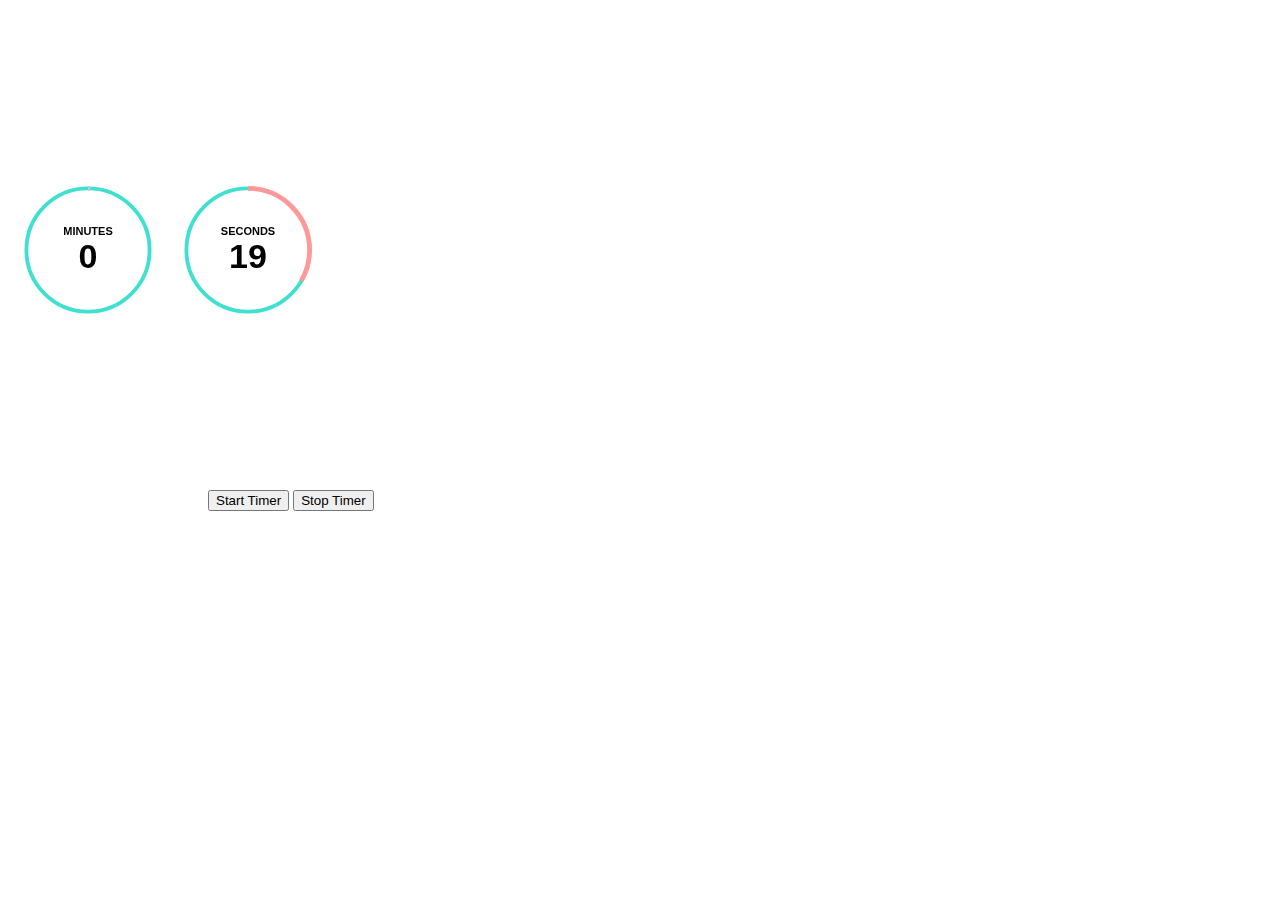
<file: assets/2/index.html>
<!DOCTYPE HTML>
<html>
    <head>
        <script type="text/javascript" src="./ad/ad.js"></script>
        
        <script type="text/javascript" src="inc/TimeCircles.js"></script>
        <link rel="stylesheet" href="inc/TimeCircles.css" />
    </head>
    <body>
        <div class="container">
           
            <h2></h2>
			<div id="po" style="height: 150px"></div>
            <div id="CountDownTimer" data-timer="11" style="width: 320px; height: 320px;"></div>

			<div id="butpo" style="padding-left:200px  ">
			<button class="btn btn-success startTimer">Start Timer</button>
            <button class="btn btn-danger stopTimer">Stop Timer</button>
            </div>
			
        <script>
		
            $("#CountDownTimer").attr("data-timer", "20");
            $("#CountDownTimer").TimeCircles({ 
			
			start: false,
			count_past_zero: false,
			circle_bg_color: "#40E0D0",
			use_background: true,
			bg_width: 0.8,
			fg_width: 0.03,
			time: { 
				Days: { show: false }, 
				Hours: { show: false }, 
				Minutes: { show: true, color: "#C0C8CF"} 
				  }
			});
            //var s = $("#CountDownTimer").TimeCircles().getTime(); 
			//alert("ok");
			
			$("#CountDownTimer").TimeCircles().addListener(function(unit, value, total) {
				s = $("#CountDownTimer").TimeCircles().getTime();
				//document.write(s);
				if(total == 0) {
				//
				//demo.name();
				location.href = "../fullcalendar/demos/default.html"
				
			}
				//if(s==0){alert(s);}
				
			});
            
            // Start and stop are methods applied on the public TimeCircles instance
            $(".startTimer").click(function() {
                $("#CountDownTimer").TimeCircles().start();
            });
            $(".stopTimer").click(function() {
                $("#CountDownTimer").TimeCircles().stop();
            });

            // Fade in and fade out are examples of how chaining can be done with TimeCircles
            $(".fadeIn").click(function() {
                $("#PageOpenTimer").fadeIn();
            });
            $(".fadeOut").click(function() {
                $("#PageOpenTimer").fadeOut();
            });

        </script>       
    </body>
</html>
</file>
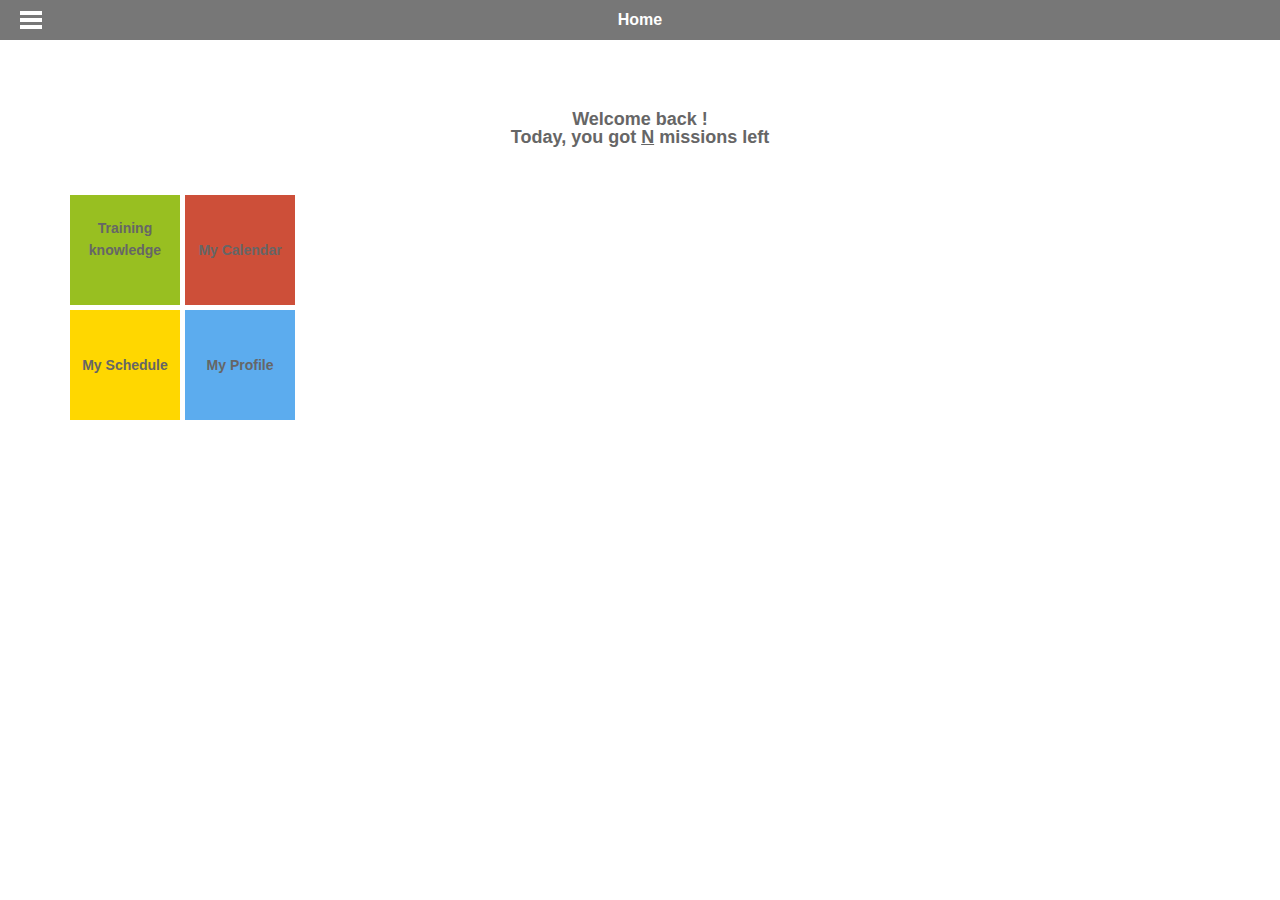
<file: assets/menu/demo/index.html>
<!DOCTYPE html>
<html>
	<head>
		<meta charset="utf-8" />
		<meta name="author" content="www.frebsite.nl" />
		<meta name="viewport" content="width=device-width initial-scale=1.0 maximum-scale=1.0 user-scalable=yes" />

		<title>jQuery.mmenu demo</title>

		<link type="text/css" rel="stylesheet" href="css/demo.css" />
		<link type="text/css" rel="stylesheet" href="../src/css/jquery.mmenu.all.css" />

		<script type="text/javascript" src="./jquery/jquery-1.7.2.min.js"></script>
		<script type="text/javascript" src="../src/js/jquery.mmenu.min.all.js"></script>
		<script type="text/javascript">
			$(function() {

				$('nav#menu').mmenu();
				
			});
		</script>

		
	</head>
	<body>
		<div id="page">
			<div class="header">
				<a href="#menu" style="outline: none;"></a>
				Home
			</div>
			<div class="content">	
				<div id="welcome"><h2> Welcome back ! </br> Today, you got <a onClick="">N</a> missions left </h2></div>	

				<div id="t_k" class="b4" style="outline: none; background:#98bf21; height:110px; width:110px; position:absolute; left: 70px; top: 195px;"></br><strong>Training knowledge</strong></div>
				
				<a href="../../fullcalendar/demos/default.html"><div id="m_c" class="b4" style="outline: none; background:#CD4F39; 
				height:110px; width:110px; position:absolute; left: 185px; top: 195px;"></br></br><strong>My Calendar</strong></div></a>
				
				<a href="../../2/index.html"><div id="m_s" class="b4" style="outline: none; background:#FFD700; height:110px; width:110px; position:absolute; left: 70px; top: 310px;"></br></br><strong>My Schedule</strong></div></a>
				
				<a onClick="window.demo.click4()"><div id="m_p" class="b4" style="outline: none; background:#5CACEE; height:110px; width:110px; position:absolute; left: 185px; top: 310px;"></br></br><strong>My Profile</strong></div></a>	

			</div>

			
				<nav id="menu">
				
				<ul class="Menu" style="padding-top:0">
					<li><a href="#about" style="outline: none;"><h2>My first </br>workout </br>book</h2></a>
					<li><a href="#about">Home</a>
					<li><a href="#about">Category</a>
					<!--<li><img src="123.jpg"/></li>-->
					<li><a href="#about">My Schedule</a>
					<li><a href="#about">Daily</a>
					<li><a href="../../fullcalendar/demos/default.html">My calendar</a>								
					<li><a onClick="window.demo.create_account()">My profile</a>
					<li><a href="#contact">Share</a>
					<li><a href="#contact">About us</a>					
					</li>
				</ul>
			</nav>
		</div>
	</body>
</html>
</file>
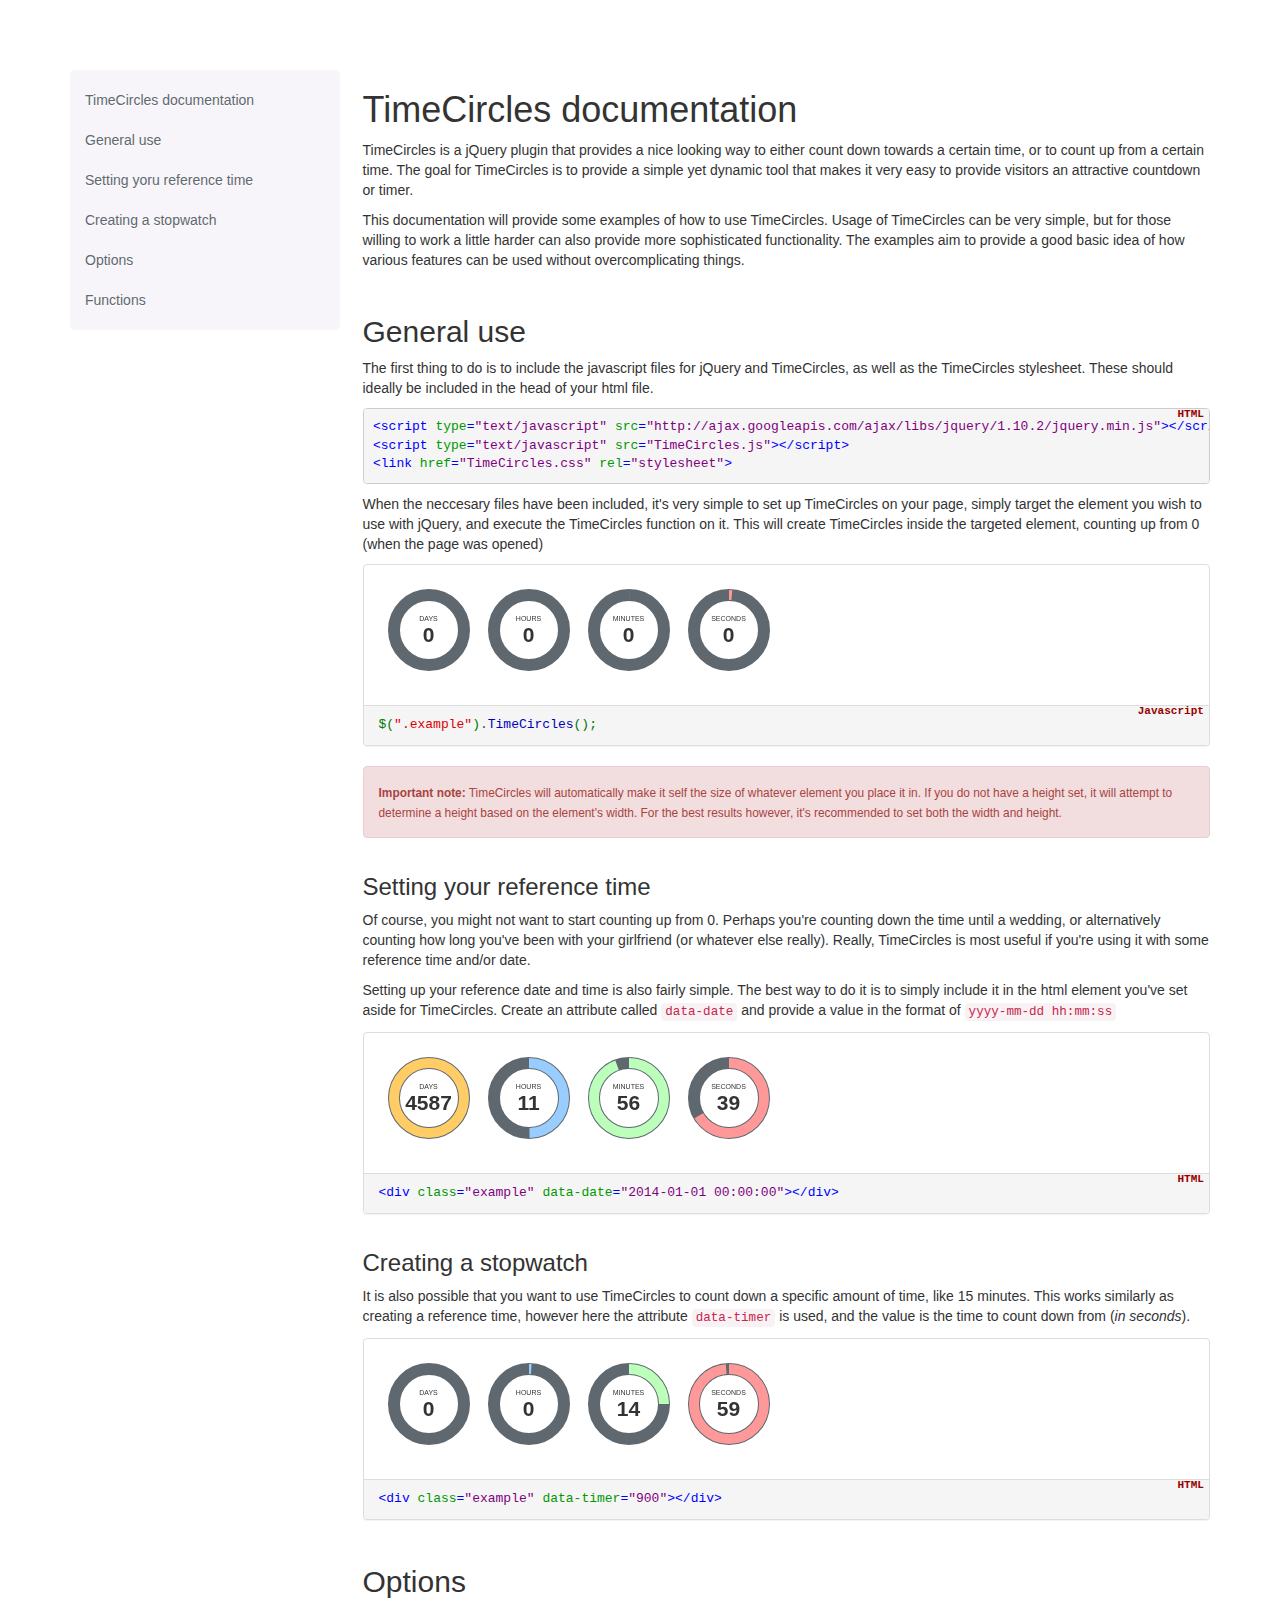
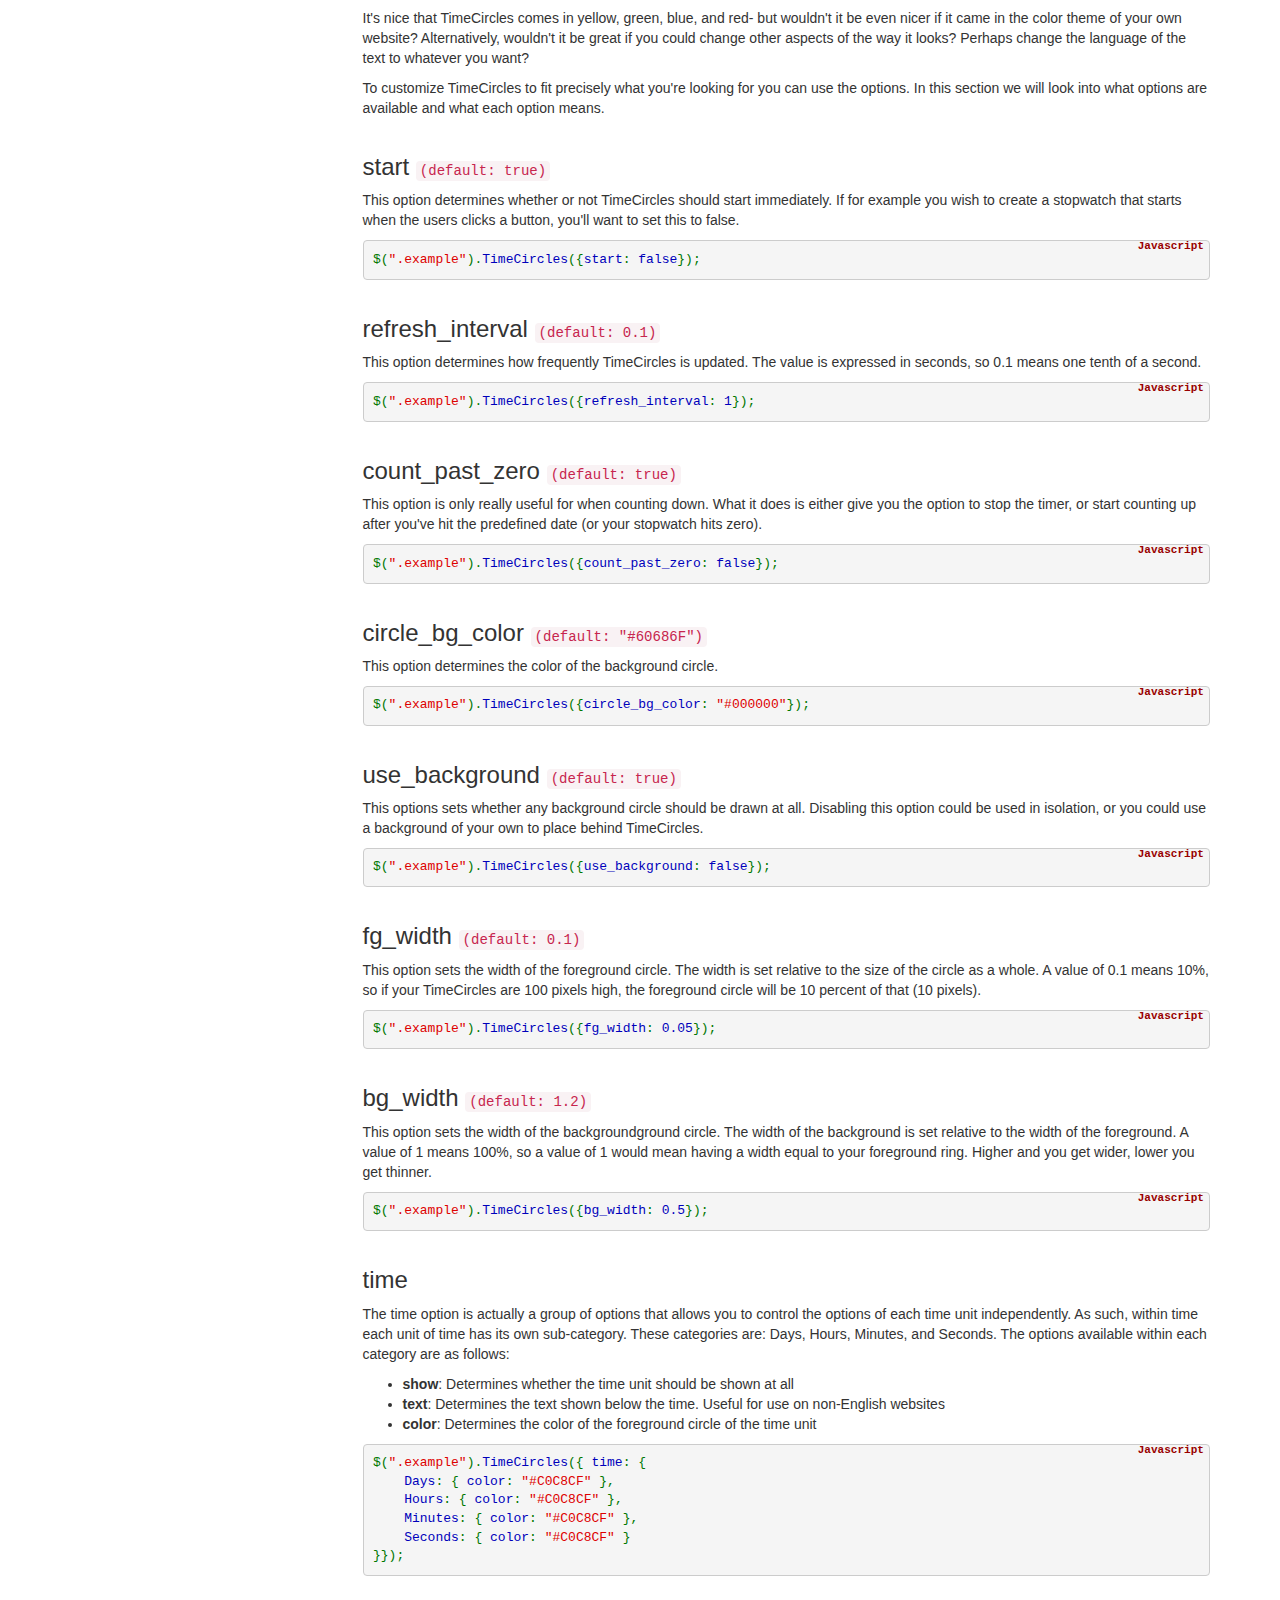
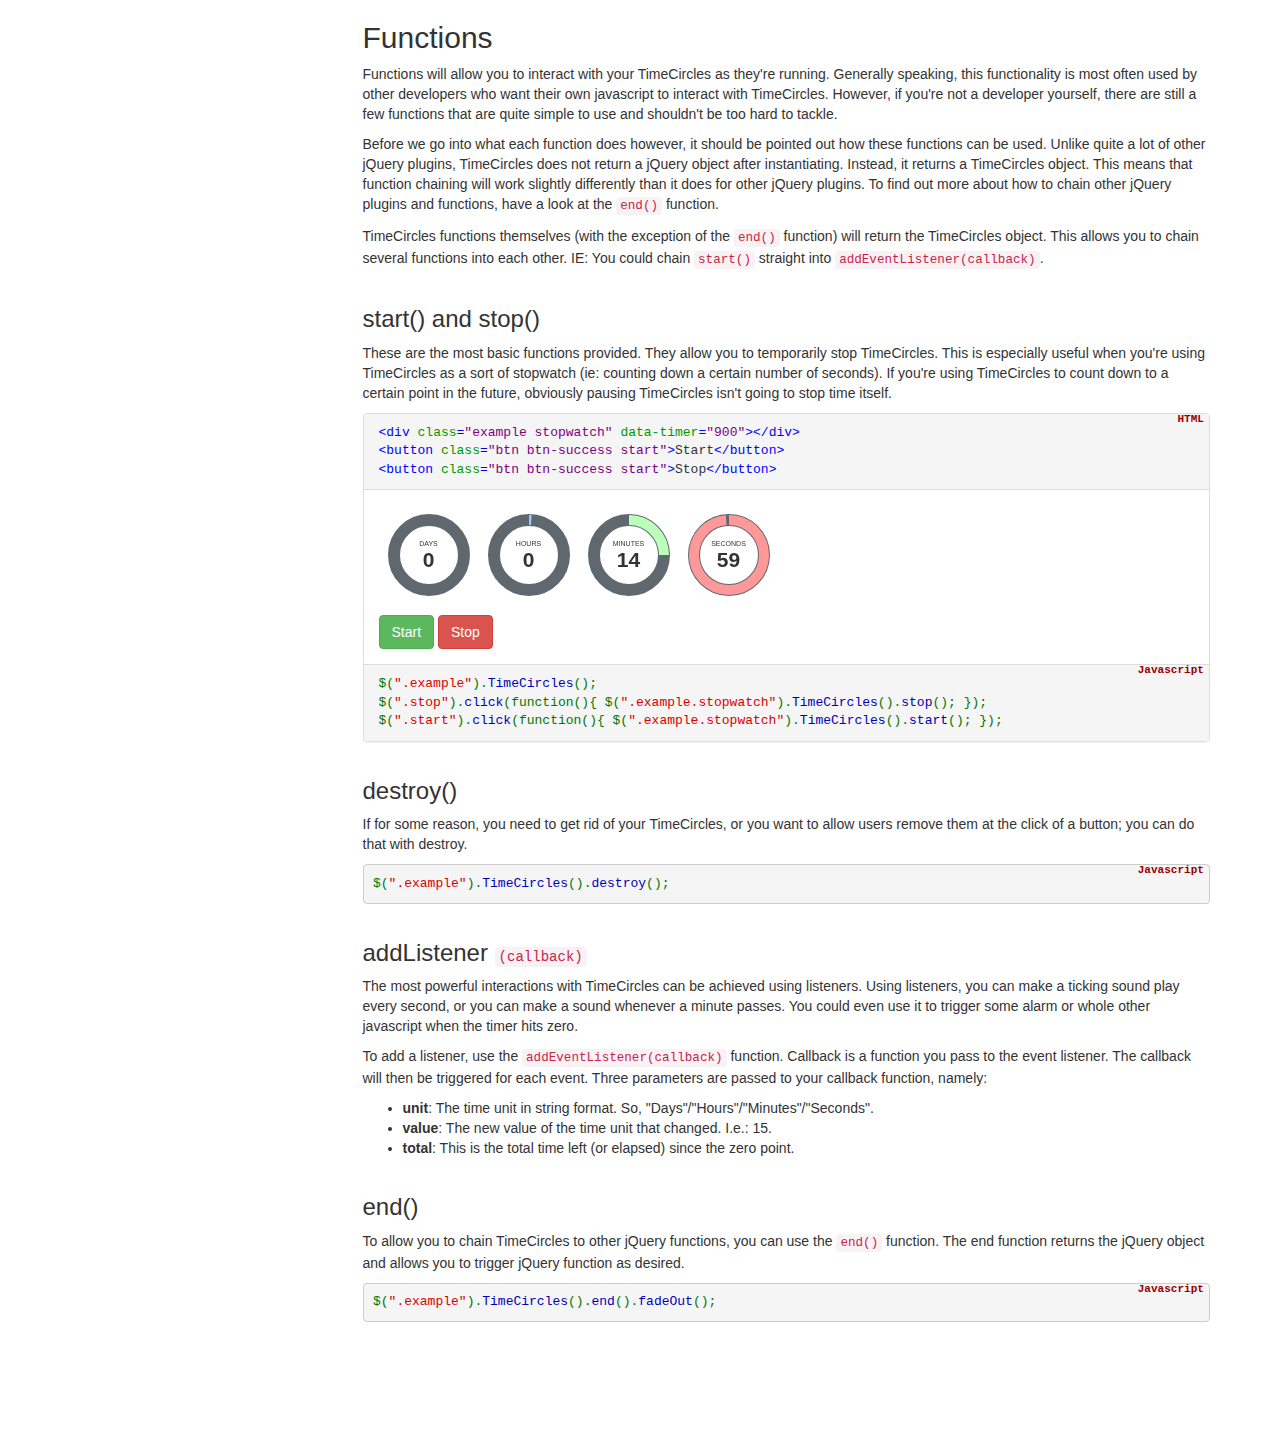
<file: assets/2/readme.html>
<!DOCTYPE html>
<html lang="en">
    <head>
        <title>TimeCircles Readme / documentation</title>
        <meta http-equiv="Content-Type" content="text/html; charset=UTF-8">
        <meta name="viewport" content="width=device-width, initial-scale=1.0">
        <link rel="stylesheet" href="//netdna.bootstrapcdn.com/bootstrap/3.0.0/css/bootstrap.min.css">
        <link href="inc/TimeCircles.css" rel="stylesheet">
        <link href="inc/readme.css" rel="stylesheet">
        <script type="text/javascript" src="http://ajax.googleapis.com/ajax/libs/jquery/1.10.2/jquery.min.js"></script>
        <script type="text/javascript" src="http://netdna.bootstrapcdn.com/bootstrap/3.0.0/js/bootstrap.min.js"></script>
        <script type="text/javascript" src="inc/TimeCircles.js"></script>
        <script type="text/javascript">
            $(function() {
                $(".example").TimeCircles();
                
                $(".stop").click(function(){
                    $(".example.stopwatch").TimeCircles().stop();
                });
                $(".start").click(function(){
                    $(".example.stopwatch").TimeCircles().start();
                });
                $('body').scrollspy({ target: '#sideNav' });
            });
        </script>
    </head>
    <body data-spy="scroll" data-target="#sideNav">
        <div class="container">
            <div class="row show-grid" style="padding-top: 70px;">
                <div class="col-lg-3">
                    <div class="bs-sidebar affix" id="sideNav" style="width: 270px;">
                        <ul class="nav bs-sidenav" style="padding-top: 10px;padding-bottom: 10px;text-shadow: 0 1px 0 #fff;background-color: #f7f5fa;border-radius: 5px;">
                            <li><a href="#Documentation">TimeCircles documentation</a></li>
                            <li><a href="#GeneralUse">General use</a></li>
                            <li><a href="#ReferenceTime">Setting yoru reference time</a></li>
                            <li><a href="#StopWatch">Creating a stopwatch</a></li>
                            <li>
                                <a href="#Options">Options</a>
                                <ul>
                                    <li><a href="#opt_start">Start</a></li>
                                    <li><a href="#opt_refresh_interval">Refresh interval</a></li>
                                    <li><a href="#opt_count_past_zero">Count past zero</a></li>
                                    <li><a href="#opt_circle_bg_color">Background color</a></li>
                                    <li><a href="#opt_use_background">Use background</a></li>
                                    <li><a href="#opt_fg_width">Foreground width</a></li>
                                    <li><a href="#opt_bg_width">Background width</a></li>
                                    <li><a href="#opt_time">Time</a></li>
                                </ul>
                            </li>
                            <li>
                                <a href="#Functions">Functions</a>
                                <ul>
                                    <li><a href="#func_start_stop">Start and stop</a></li>
                                    <li><a href="#func_destroy">Destroy</a></li>
                                    <li><a href="#func_addListener">Event Listeners</a></li>
                                    <li><a href="#func_end">End</a></li>
                                </ul>
                            </li>
                        </ul>
                    </div>
                </div>
                <div class="col-lg-9">
                    <h1 id="Documentation">TimeCircles documentation</h1>
                    <p>
                        TimeCircles is a jQuery plugin that provides a nice looking way to either count down towards a certain time, or to count up from a certain time.
                        The goal for TimeCircles is to provide a simple yet dynamic tool that makes it very easy to provide visitors an attractive countdown or timer.
                    </p>
                    <p>
                        This documentation will provide some examples of how to use TimeCircles.
                        Usage of TimeCircles can be very simple, but for those willing to work a little harder can also provide more sophisticated functionality.
                        The examples aim to provide a good basic idea of how various features can be used without overcomplicating things.
                    </p>
                    <h2 id="GeneralUse">General use</h2>
                    <p>
                        The first thing to do is to include the javascript files for jQuery and TimeCircles, as well as the TimeCircles stylesheet.
                        These should ideally be included in the head of your html file.
                    </p>
                    <pre>
<small class="codeType">HTML</small><font color="0000FF">&lt;<font color="0000FF">script</font> <font color="009900">type<font color="0000FF">=</font><font color="800080">&quot;text/javascript&quot;</font> src<font color="0000FF">=</font><font color="800080">&quot;http://ajax.googleapis.com/ajax/libs/jquery/1.10.2/jquery.min.js&quot;</font></font>&gt;</font><font color="0000FF">&lt;/<font color="0000FF">script</font>&gt;</font>
<font color="0000FF">&lt;<font color="0000FF">script</font> <font color="009900">type<font color="0000FF">=</font><font color="800080">&quot;text/javascript&quot;</font> src<font color="0000FF">=</font><font color="800080">&quot;TimeCircles.js&quot;</font></font>&gt;</font><font color="0000FF">&lt;/<font color="0000FF">script</font>&gt;</font>
<font color="0000FF">&lt;<font color="0000FF">link</font> <font color="009900">href<font color="0000FF">=</font><font color="800080">&quot;TimeCircles.css&quot;</font> rel<font color="0000FF">=</font><font color="800080">&quot;stylesheet&quot;</font></font>&gt;</font>                    </pre>
                    <p>
                        When the neccesary files have been included, it's very simple to set up TimeCircles on your page, simply target the element you wish to use with jQuery,
                        and execute the TimeCircles function on it. This will create TimeCircles inside the targeted element, counting up from 0 (when the page was opened)
                    </p>
                    <div class="panel panel-default">
                        <div class="panel-body">
                            <div class="example"></div>
                        </div>
                        <div class="panel-footer code"><small class="codeType">Javascript</small></span><span style="color: #007700">$(</span><span style="color: #DD0000">".example"</span><span style="color: #007700">).</span><span style="color: #0000BB">TimeCircles</span><span style="color: #007700">();&nbsp;</span><span style="color: #0000BB"></div>
                    </div>
                    <div class="alert alert-danger small-text">
                        <small>
                            <strong>Important note:</strong>
                            TimeCircles will automatically make it self the size of whatever element you place it in.
                            If you do not have a height set, it will attempt to determine a height based on the element's width.
                            For the best results however, it's recommended to set both the width and height.
                        </small>
                    </div>
                    <h3 id="ReferenceTime">Setting your reference time</h3>
                    <p>
                        Of course, you might not want to start counting up from 0. Perhaps you're counting down the time until a wedding,
                        or alternatively counting how long you've been with your girlfriend (or whatever else really).
                        Really, TimeCircles is most useful if you're using it with some reference time and/or date.
                    </p>
                    <p>
                        Setting up your reference date and time is also fairly simple.
                        The best way to do it is to simply include it in the html element you've set aside for TimeCircles.
                        Create an attribute called <code>data-date</code> and provide a value in the format of <code>yyyy-mm-dd hh:mm:ss</code>
                    </p>
                    <div class="panel panel-default">
                        <div class="panel-body">
                            <div class="example" data-date="2014-01-01 00:00:00"></div>
                        </div>
                        <div class="panel-footer code"><small class="codeType">HTML</small><font color="0000FF">&lt;<font color="0000FF">div</font> <font color="009900">class<font color="0000FF">=</font><font color="800080">&quot;example&quot;</font> data-date<font color="0000FF">=</font><font color="800080">&quot;2014-01-01 00:00:00&quot;</font></font>&gt;</font><font color="0000FF">&lt;/<font color="0000FF">div</font>&gt;</font></div>
                    </div>                    
                    <h3 id="StopWatch">Creating a stopwatch</h3>
                    <p>
                        It is also possible that you want to use TimeCircles to count down a specific amount of time, like 15 minutes.
                        This works similarly as creating a reference time, however here the attribute <code>data-timer</code> is used,
                        and the value is the time to count down from (<em>in seconds</em>).
                    </p>
                    <div class="panel panel-default">
                        <div class="panel-body">
                            <div class="example" data-timer="900"></div>
                        </div>
                        <div class="panel-footer code"><small class="codeType">HTML</small><font color="0000FF">&lt;<font color="0000FF">div</font> <font color="009900">class<font color="0000FF">=</font><font color="800080">&quot;example&quot;</font> data-timer<font color="0000FF">=</font><font color="800080">&quot;900&quot;</font></font>&gt;</font><font color="0000FF">&lt;/<font color="0000FF">div</font>&gt;</font></div>
                    </div>                    
                    <h2 id="Options">Options</h2>
                    <p>
                        It's nice that TimeCircles comes in yellow, green, blue, and red- but wouldn't it be even nicer if it came in the color theme of your own website?
                        Alternatively, wouldn't it be great if you could change other aspects of the way it looks? Perhaps change the language of the text to whatever you want?
                    </p>
                    <p>
                        To customize TimeCircles to fit precisely what you're looking for you can use the options. In this section we will look into what options are available and what each option means.
                    </p>
                    <h3 id="opt_start">start <small><code>(default: true)</code></small></h3>
                    <p>
                        This option determines whether or not TimeCircles should start immediately.
                        If for example you wish to create a stopwatch that starts when the users clicks a button, you'll want to set this to false.
                    </p>
                    <pre><small class="codeType">Javascript</small></span><span style="color: #007700">$(</span><span style="color: #DD0000">".example"</span><span style="color: #007700">).</span><span style="color: #0000BB">TimeCircles</span><span style="color: #007700">({</span><span style="color: #0000BB">start</span><span style="color: #007700">:&nbsp;</span><span style="color: #0000BB">false</span><span style="color: #007700">});&nbsp;</span><span style="color: #0000BB"></pre>
                    <h3 id="opt_refresh_interval">refresh_interval <small><code>(default: 0.1)</code></small></h3>
                    <p>
                        This option determines how frequently TimeCircles is updated. The value is expressed in seconds, so 0.1 means one tenth of a second.
                    </p>
                    <pre><small class="codeType">Javascript</small></span><span style="color: #007700">$(</span><span style="color: #DD0000">".example"</span><span style="color: #007700">).</span><span style="color: #0000BB">TimeCircles</span><span style="color: #007700">({</span><span style="color: #0000BB">refresh_interval</span><span style="color: #007700">:&nbsp;</span><span style="color: #0000BB">1</span><span style="color: #007700">});&nbsp;</span><span style="color: #0000BB"></pre>
                    <h3 id="opt_count_past_zero">count_past_zero <small><code>(default: true)</code></small></h3>
                    <p>
                        This option is only really useful for when counting down.
                        What it does is either give you the option to stop the timer,
                        or start counting up after you've hit the predefined date (or your stopwatch hits zero).
                    </p>
                    <pre><small class="codeType">Javascript</small></span><span style="color: #007700">$(</span><span style="color: #DD0000">".example"</span><span style="color: #007700">).</span><span style="color: #0000BB">TimeCircles</span><span style="color: #007700">({</span><span style="color: #0000BB">count_past_zero</span><span style="color: #007700">:&nbsp;</span><span style="color: #0000BB">false</span><span style="color: #007700">});&nbsp;</span><span style="color: #0000BB"></pre>
                    <h3 id="opt_circle_bg_color">circle_bg_color <small><code>(default: &quot;#60686F&quot;)</code></small></h3>
                    <p>
                        This option determines the color of the background circle.
                    </p>
                    <pre><small class="codeType">Javascript</small></span><span style="color: #007700">$(</span><span style="color: #DD0000">".example"</span><span style="color: #007700">).</span><span style="color: #0000BB">TimeCircles</span><span style="color: #007700">({</span><span style="color: #0000BB">circle_bg_color</span><span style="color: #007700">:&nbsp;</span><span style="color: #DD0000">"#000000"</span><span style="color: #007700">});&nbsp;</span><span style="color: #0000BB"></pre>
                    <h3 id="opt_use_background">use_background <small><code>(default: true)</code></small></h3>
                    <p>
                        This options sets whether any background circle should be drawn at all.
                        Disabling this option could be used in isolation, or you could use a background of your own to place behind TimeCircles.
                    </p>
                    <pre><small class="codeType">Javascript</small></span><span style="color: #007700">$(</span><span style="color: #DD0000">".example"</span><span style="color: #007700">).</span><span style="color: #0000BB">TimeCircles</span><span style="color: #007700">({</span><span style="color: #0000BB">use_background</span><span style="color: #007700">:&nbsp;</span><span style="color: #0000BB">false</span><span style="color: #007700">});&nbsp;</span><span style="color: #0000BB"></pre>
                    <h3 id="opt_fg_width">fg_width <small><code>(default: 0.1)</code></small></h3>
                    <p>
                        This option sets the width of the foreground circle. The width is set relative to the size of the circle as a whole.
                        A value of 0.1 means 10%, so if your TimeCircles are 100 pixels high, the foreground circle will be 10 percent of that (10 pixels).
                    </p>
                    <pre><small class="codeType">Javascript</small></span><span style="color: #007700">$(</span><span style="color: #DD0000">".example"</span><span style="color: #007700">).</span><span style="color: #0000BB">TimeCircles</span><span style="color: #007700">({</span><span style="color: #0000BB">fg_width</span><span style="color: #007700">:&nbsp;</span><span style="color: #0000BB">0.05</span><span style="color: #007700">});&nbsp;</span><span style="color: #0000BB"></pre>
                    <h3 id="opt_bg_width">bg_width <small><code>(default: 1.2)</code></small></h3>
                    <p>
                        This option sets the width of the backgroundground circle. The width of the background is set relative to the width of the foreground.
                        A value of 1 means 100%, so a value of 1 would mean having a width equal to your foreground ring. Higher and you get wider, lower you get thinner.
                    </p>
                    <pre><small class="codeType">Javascript</small></span><span style="color: #007700">$(</span><span style="color: #DD0000">".example"</span><span style="color: #007700">).</span><span style="color: #0000BB">TimeCircles</span><span style="color: #007700">({</span><span style="color: #0000BB">bg_width</span><span style="color: #007700">:&nbsp;</span><span style="color: #0000BB">0.5</span><span style="color: #007700">});&nbsp;</span><span style="color: #0000BB"></pre>
                    <h3 id="opt_time">time</h3>
                    <p>
                        The time option is actually a group of options that allows you to control the options of each time unit independently.
                        As such, within time each unit of time has its own sub-category. These categories are: Days, Hours, Minutes, and Seconds.
                        The options available within each category are as follows:
                    </p>
                    <ul>
                        <li><strong>show</strong>: Determines whether the time unit should be shown at all</li>
                        <li><strong>text</strong>: Determines the text shown below the time. Useful for use on non-English websites</li>
                        <li><strong>color</strong>: Determines the color of the foreground circle of the time unit</li>
                    </ul>
                    <pre><small class="codeType">Javascript</small></span><span style="color: #007700">$(</span><span style="color: #DD0000">".example"</span><span style="color: #007700">).</span><span style="color: #0000BB">TimeCircles</span><span style="color: #007700">({&nbsp;</span><span style="color: #0000BB">time</span><span style="color: #007700">:&nbsp;{
&nbsp;&nbsp;&nbsp;&nbsp;</span><span style="color: #0000BB">Days</span><span style="color: #007700">:&nbsp;{&nbsp;</span><span style="color: #0000BB">color</span><span style="color: #007700">:&nbsp;</span><span style="color: #DD0000">"#C0C8CF"&nbsp;</span><span style="color: #007700">},
&nbsp;&nbsp;&nbsp;&nbsp;</span><span style="color: #0000BB">Hours</span><span style="color: #007700">:&nbsp;{&nbsp;</span><span style="color: #0000BB">color</span><span style="color: #007700">:&nbsp;</span><span style="color: #DD0000">"#C0C8CF"&nbsp;</span><span style="color: #007700">},
&nbsp;&nbsp;&nbsp;&nbsp;</span><span style="color: #0000BB">Minutes</span><span style="color: #007700">:&nbsp;{&nbsp;</span><span style="color: #0000BB">color</span><span style="color: #007700">:&nbsp;</span><span style="color: #DD0000">"#C0C8CF"&nbsp;</span><span style="color: #007700">},
&nbsp;&nbsp;&nbsp;&nbsp;</span><span style="color: #0000BB">Seconds</span><span style="color: #007700">:&nbsp;{&nbsp;</span><span style="color: #0000BB">color</span><span style="color: #007700">:&nbsp;</span><span style="color: #DD0000">"#C0C8CF"&nbsp;</span><span style="color: #007700">}
}});&nbsp;</span><span style="color: #0000BB"></pre>
                    <h2 id="Functions">Functions</h2>
                    <p>
                        Functions will allow you to interact with your TimeCircles as they're running.
                        Generally speaking, this functionality is most often used by other developers who want their own javascript to interact with TimeCircles.
                        However, if you're not a developer yourself, there are still a few functions that are quite simple to use and shouldn't be too hard to tackle.
                    </p>
                    <p>
                        Before we go into what each function does however, it should be pointed out how these functions can be used.
                        Unlike quite a lot of other jQuery plugins, TimeCircles does not return a jQuery object after instantiating. Instead, it returns a TimeCircles object.
                        This means that function chaining will work slightly differently than it does for other jQuery plugins.
                        To find out more about how to chain other jQuery plugins and functions, have a look at the <code>end()</code> function.
                    </p>
                    <p>
                        TimeCircles functions themselves (with the exception of the <code>end()</code> function) will return the TimeCircles object.
                        This allows you to chain several functions into each other. IE: You could chain <code>start()</code> straight into <code>addEventListener(callback)</code>.
                    </p>
                    <h3 id="func_start_stop">start() and stop()</h3>
                    <p>
                        These are the most basic functions provided. They allow you to temporarily stop TimeCircles.
                        This is especially useful when you're using TimeCircles as a sort of stopwatch (ie: counting down a certain number of seconds).
                        If you're using TimeCircles to count down to a certain point in the future, obviously pausing TimeCircles isn't going to stop time itself.
                    </p>
                    <div class="panel panel-default">
                        <div class="panel-heading code"><small class="codeType">HTML</small><font color="0000FF">&lt;<font color="0000FF">div</font> <font color="009900">class<font color="0000FF">=</font><font color="800080">&quot;example stopwatch&quot;</font> data-timer<font color="0000FF">=</font><font color="800080">&quot;900&quot;</font></font>&gt;</font><font color="0000FF">&lt;/<font color="0000FF">div</font>&gt;</font>
<font color="0000FF">&lt;<font color="0000FF">button</font> <font color="009900">class<font color="0000FF">=</font><font color="800080">&quot;btn btn-success start&quot;</font></font>&gt;</font>Start<font color="0000FF">&lt;/<font color="0000FF">button</font>&gt;</font>
<font color="0000FF">&lt;<font color="0000FF">button</font> <font color="009900">class<font color="0000FF">=</font><font color="800080">&quot;btn btn-success start&quot;</font></font>&gt;</font>Stop<font color="0000FF">&lt;/<font color="0000FF">button</font>&gt;</font></div>
                        <div class="panel-body">
                            <div class="example stopwatch" data-timer="900"></div>
                            <button class="btn btn-success btn-small start">Start</button>
                            <button class="btn btn-danger btn-small stop">Stop</button>
                        </div>
                        <div class="panel-footer code"><small class="codeType">Javascript</small></span><span style="color: #007700">$(</span><span style="color: #DD0000">".example"</span><span style="color: #007700">).</span><span style="color: #0000BB">TimeCircles</span><span style="color: #007700">();
$(</span><span style="color: #DD0000">".stop"</span><span style="color: #007700">).</span><span style="color: #0000BB">click</span><span style="color: #007700">(function(){&nbsp;$(</span><span style="color: #DD0000">".example.stopwatch"</span><span style="color: #007700">).</span><span style="color: #0000BB">TimeCircles</span><span style="color: #007700">().</span><span style="color: #0000BB">stop</span><span style="color: #007700">();&nbsp;});
$(</span><span style="color: #DD0000">".start"</span><span style="color: #007700">).</span><span style="color: #0000BB">click</span><span style="color: #007700">(function(){&nbsp;$(</span><span style="color: #DD0000">".example.stopwatch"</span><span style="color: #007700">).</span><span style="color: #0000BB">TimeCircles</span><span style="color: #007700">().</span><span style="color: #0000BB">start</span><span style="color: #007700">();&nbsp;});&nbsp;</span><span style="color: #0000BB"></div>
                    </div>
                    <h3 id="func_destroy">destroy()</h3>
                    <p>
                        If for some reason, you need to get rid of your TimeCircles, or you want to allow users remove them at the click of a button; you can do that with destroy.
                    </p>
                    <pre><small class="codeType">Javascript</small></span><span style="color: #007700">$(</span><span style="color: #DD0000">".example"</span><span style="color: #007700">).</span><span style="color: #0000BB">TimeCircles</span><span style="color: #007700">().</span><span style="color: #0000BB">destroy</span><span style="color: #007700">();&nbsp;</span><span style="color: #0000BB"></pre>
                    <h3 id="func_addListener">addListener <small><code>(callback)</code></small></h3>
                    <p>
                        The most powerful interactions with TimeCircles can be achieved using listeners.
                        Using listeners, you can make a ticking sound play every second, or you can make a sound whenever a minute passes.
                        You could even use it to trigger some alarm or whole other javascript when the timer hits zero.
                    </p>
                    <p>
                        To add a listener, use the <code>addEventListener(callback)</code> function.
                        Callback is a function you pass to the event listener. The callback will then be triggered for each event.
                        Three parameters are passed to your callback function, namely:
                    </p>
                    <ul>
                        <li><strong>unit</strong>: The time unit in string format. So, "Days"/"Hours"/"Minutes"/"Seconds".</li>
                        <li><strong>value</strong>: The new value of the time unit that changed. I.e.: 15.</li>
                        <li><strong>total</strong>: This is the total time left (or elapsed) since the zero point.</li>
                    </ul>
                    <h3 id="func_end">end()</h3>
                    <p>
                        To allow you to chain TimeCircles to other jQuery functions, you can use the <code>end()</code> function.
                        The end function returns the jQuery object and allows you to trigger jQuery function as desired.
                    </p>
                    <pre><small class="codeType">Javascript</small></span><span style="color: #007700">$(</span><span style="color: #DD0000">".example"</span><span style="color: #007700">).</span><span style="color: #0000BB">TimeCircles</span><span style="color: #007700">().</span><span style="color: #0000BB">end</span><span style="color: #007700">().</span><span style="color: #0000BB">fadeOut</span><span style="color: #007700">();&nbsp;</span><span style="color: #0000BB"></pre>
                    <p>&nbsp;</p><p>&nbsp;</p><p>&nbsp;</p><p>&nbsp;</p>
                </div>
            </div>
        </div>
    </body>
</html>
</file>
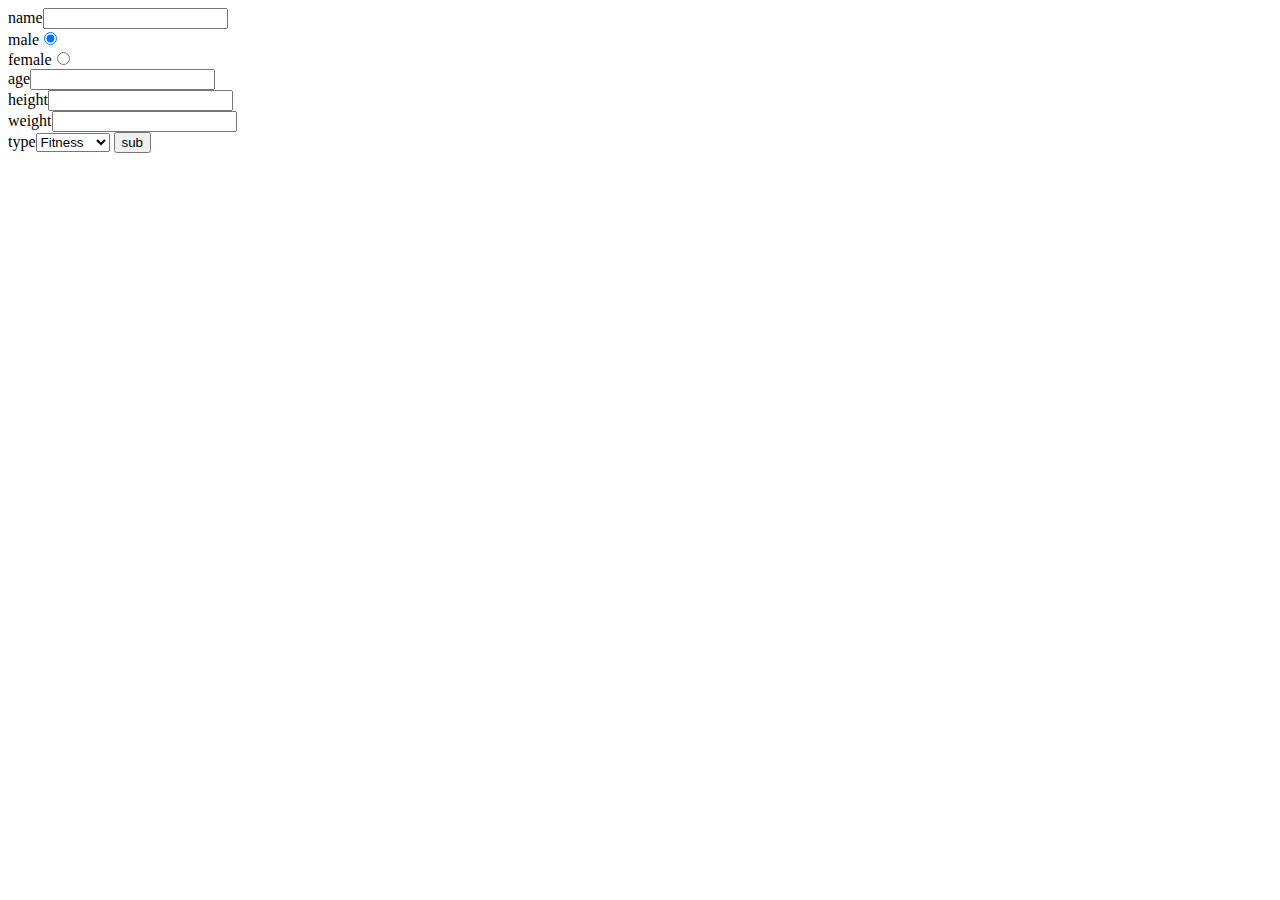
<file: assets/register/1.html>
<!DOCTYPE html PUBLIC "-//W3C//DTD XHTML 1.0 Transitional//EN" "http://www.w3.org/TR/xhtml1/DTD/xhtml1-transitional.dtd">
<html xmlns="http://www.w3.org/1999/xhtml">
<head>
<meta http-equiv="Content-Type" content="text/html; charset=gb2312" />
<title>register</title>
<script src="jquery2.1.0/jquery-2.1.0.js"></script>
<script src="db_API.js"></script>
<script type="text/javascript">

$(document).ready(function(){
//location.href = "../menu/demo/index.html";
var d = db_create("db_name", "pi","create table pi (i_id int, i_name varchar(20), i_height int, i_weight int, i_bmi int, i_type int)");

//var d = db_create("db_name", "pi","create table pi (i_id int, i_name varchar(20), i_height int, i_weight int, i_bmi int, i_type int)");
//document.write(c_db);
  $("#button").click(function(){
// HTMLȡֵ  
//document.write("11");
	 	var name = $("#name").val();
		var sex = $("input[type='radio']:checked").val();
		var age = $("#age").val();
		var height = $("#height").val();
		var weight = $("#weight").val();
		var type = $("#type").val();	
//		document.write(name);	
//		document.write(sex);		
//		document.write(age);		
//		document.write(height);		
//		document.write(weight);
//		document.write(type);		
			
		var table_name = "pi";
		var fields = ["i_id","i_name","i_height","i_weight","i_bmi","i_type"];
		var value = ["1",name,height,weight,"13",type];	
		var res = insert_row(table_name, fields, value);
			//var res = demo.create_account(name_,sex,age_,height_,weight_,type);
			if(res)
			location.href = "../menu/demo/index.html";
			//location.href = "register_done.html";		
  });
});
	
	
</script>

<body>

	name<input id="name" /><br />
	male<input id="sex_m" type="radio" name="sexname"value="1" checked="checked" /><br />
	female<input id="sex_f" type="radio" name="sexname"value="2" /><br />
	age<input id="age" /><br />
	height<input id="height" /><br />
	weight<input id="weight" /><br />
	type<select id="type"name="type_name">
		<option value="1" selected="selected">Fitness</option>
		<option value="2">Health</option>
		<option value="3">Stronger</option>
		</select>
<button id="button">sub</button>


</body>
</html>
</file>
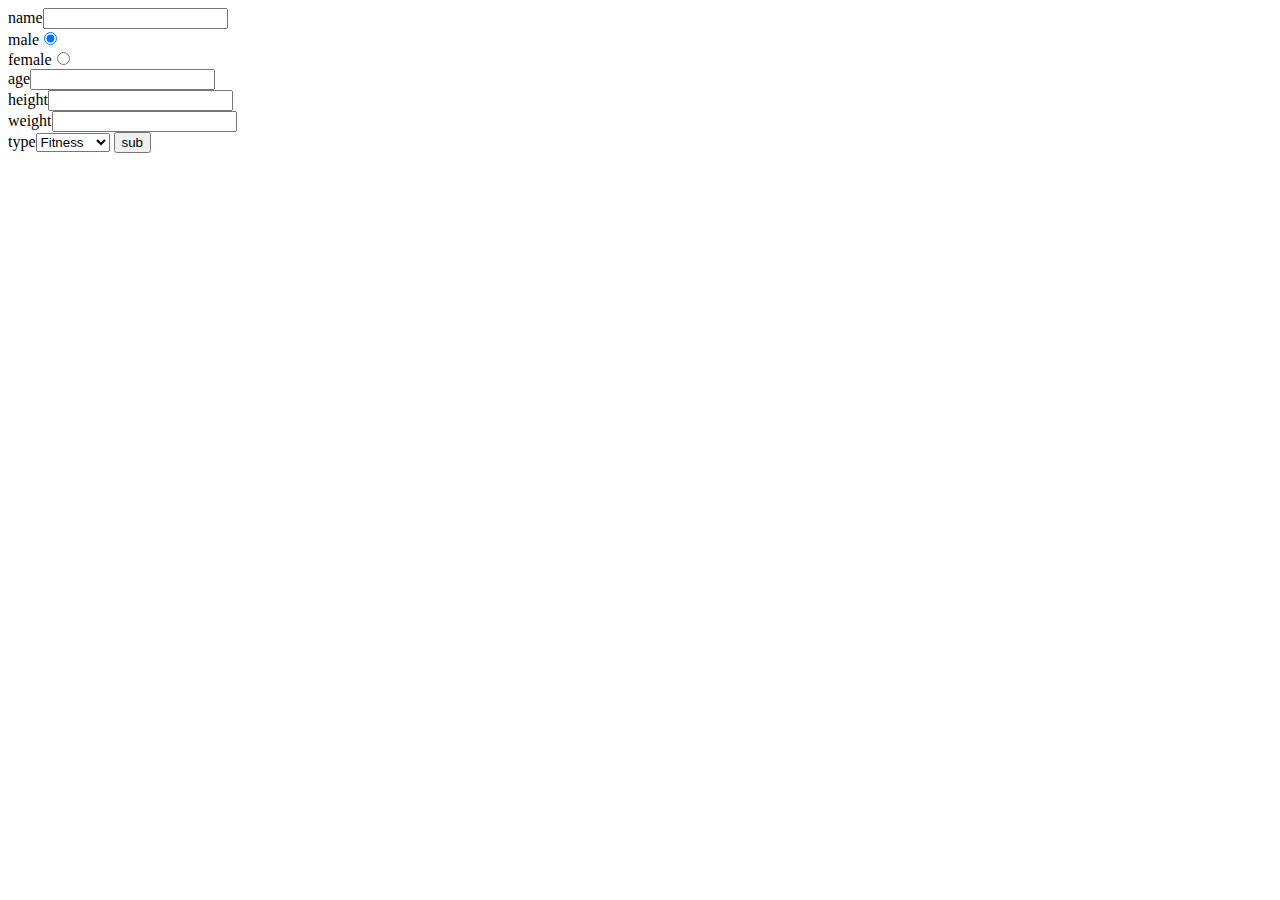
<file: assets/register/register.html>
<!DOCTYPE html PUBLIC "-//W3C//DTD XHTML 1.0 Transitional//EN" "http://www.w3.org/TR/xhtml1/DTD/xhtml1-transitional.dtd">
<html xmlns="http://www.w3.org/1999/xhtml">
<head>
<meta http-equiv="Content-Type" content="text/html; charset=gb2312" />
<title>register</title>
<script src="jquery2.1.0/jquery-2.1.0.js"></script>
<script type="text/javascript">

$(document).ready(function(){
var c_db = db_create("db_name", "table1","create table table1 (i_id int, i_name varchar(20), i_height int, i_weight int, i_bim int, i_type int))");
document.write(c_db);
// �ж��Ƿ�Ϊ����
	function isNumber(numStr){
	   return !isNaN(numStr);
	}
// �Д�һ���ַ������Ƿ������зǷ��ַ�	
	voidChar = "'\"><";
	function isValidString(szStr){
	   for(i = 0 ; i < voidChar.length; i ++){
		 aChar = voidChar.substring(i, i + 1);
		 if(szStr.indexOf(aChar) > -1){
		   return false;
		 }
	   }
	   return true;
	}
	
	function trim(szStr){
// ȥ���ַ����^���Ŀո�
	   while(szStr.length > 0){
		 if( szStr.substring(0, 1) != ' '){
		   break;
		 }else{
		   szStr = szStr.substring(1);
		 }
	   }
	   //ȥ���ַ���β���Ŀո�
	   while(szStr.length > 0){
		 if( szStr.substring(szStr.length - 1, szStr.length) != ' '){
		   break;
		 }else{
		   szStr = szStr.substring(0,szStr.length - 1);
		 }
	   }
	   return szStr;
	}
// ���_�Д��ַ����L��
	function isChinese(str)
	{
	   var lst = /[u00-uFF]/;      
	   return !lst.test(str);     
	}
	function strlen(str)
	{
	   var strlength=0;
	   for (i=0;i<str.length;i++)
	{
		 if (isChinese(str.charAt(i))==true)
			 strlength=strlength + 2;
		 else
			 strlength=strlength + 1;
	}
	return strlength;
	}	
//�Д��ַ������Ƿ���ڿո�
	function isKong(szStr)
	{
		 //trim����������ȥ���ַ�����β�ո�ķ���������ϵ�y����
		 var str=trim(szStr);
		 if(strlen(str)>0)
		 {
			 if(str.indexOf(' ')>=0)
			 {
				 return true;
			 }
		 }
		 return false;
	}
		
  $("#button").click(function(){
// HTMLȡֵ  
	 	var name = trim($("#name").val());
		var sex = $("input[type='radio']:checked").val();
		var age = trim($("#age").val());
		var height = trim($("#height").val());
		var weight = trim($("#weight").val());
		var type = $("#type").val();	
		document.write(type);		
		
		var name_ = 0;
		var age_ = 0;
		var height_ = 0;
		var weight_ = 0; 
		var sex_ = 0;
		var type_ = 0;

// ��֤

		if(isNumber(age)&&(age<=150)&&(age>=5)){
		//alert(age);
			age_ = age;
			//alert(age_);
		}
		else{ 
			age_ = 0;
			//alert("age number has to be 5-150")	;
		}	
		if(isNumber(height)&&(height<=250)&&(height>=1)){
			height_ = height;
		}	
		else{
			height_ = 0;
			//alert("height number has to be 1-250");
		}
		if(isNumber(weight)&&(height<=500)&&(height>=1)){
			weight_ = weight;
		}
		else{
			weight_ = 0;
			//alert("weight number has to be 1-500");
		}
		if(!isNumber(name)&&(isChinese(name)<20||strlen(name)<50)&&!isKong(name)){
			name_ = name;
			//alert("ok");
		}
		else{
			name_ = 0;
			//alert("please check");
		}
		if((name_&&sex&&age_&&height_&&weight_&&type)==0){
			alert("U may lost some info");
			tests(name);	
			//document.write(name_);
		}	
		else{
		
			var table_name = "pi";
			var fields = ["i_id","i_name","i_height","i_weight","i_bmi","i_type"];
			var value = ["1",name_,height_,weight_,"13",type];	
			var res = insert_row(table_name, fields, value);
			
			alert("Good");
			//var res = demo.create_account(name_,sex,age_,height_,weight_,type);
			//if(res)
			location.href = "../menu/demo/index.html";
			//location.href = "register_done.html";		
		}	
  });
});
	
	
</script>

<body>

	name<input id="name" /><br />
	male<input id="sex_m" type="radio" name="sexname"value="1" checked="checked" /><br />
	female<input id="sex_f" type="radio" name="sexname"value="2" /><br />
	age<input id="age" /><br />
	height<input id="height" /><br />
	weight<input id="weight" /><br />
	type<select id="type"name="type_name">
		<option value="1" selected="selected">Fitness</option>
		<option value="2">Health</option>
		<option value="3">Stronger</option>
		</select>
<button id="button">sub</button>


</body>
</html>
</file>
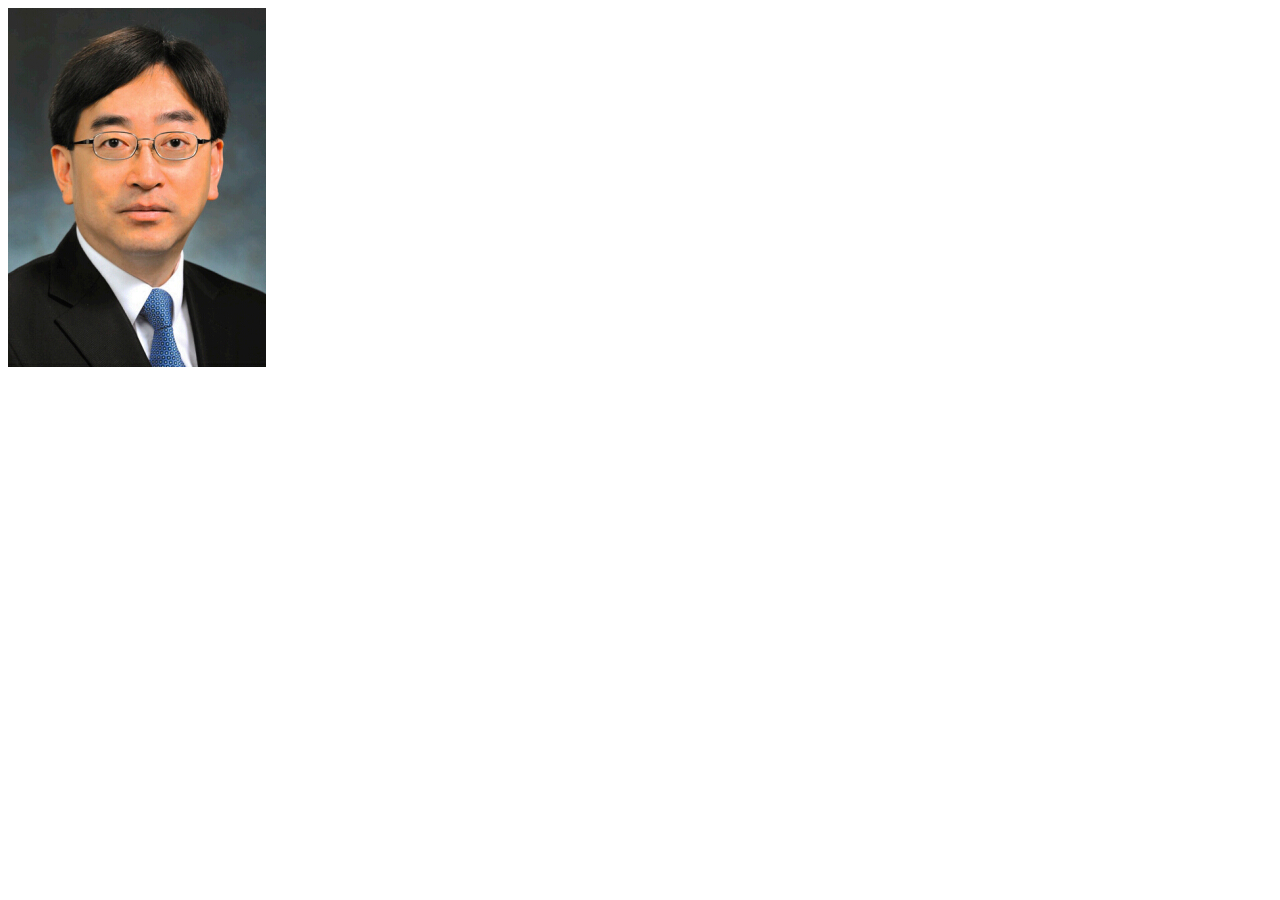
<file: assets/register/wel.html>
<!DOCTYPE html PUBLIC "-//W3C//DTD XHTML 1.0 Transitional//EN" "http://www.w3.org/TR/xhtml1/DTD/xhtml1-transitional.dtd">
<html xmlns="http://www.w3.org/1999/xhtml">
<head>
<meta http-equiv="Content-Type" content="text/html; charset=gb2312" />
<title>register</title>
<script src="jquery2.1.0/jquery-2.1.0.js"></script>
<script src="db_API.js"></script>
<script type="text/javascript">

$(document).ready(function(){

	var d = db_create("db_name", "pi","create table pi (i_id int, i_name varchar(20), i_height int, i_weight int, i_bmi int, i_type int)");
	var sql = "select i_id from pi" ;
	var content = ["i_id"];
	var res = select_sql(sql,content);
	//document.write(res);
	setTimeout(function(){
		if(res == 'nul'){
		$(".fade").animate({
			opacity:'0.0'
 		 },"slow",function(){location.href = "1.html";});
				
			//document.write("ok");
		}
		else{	
		$(".fade").animate({
			opacity:'0.0'
 		 },"slow",function(){location.href = "../menu/demo/index.html";}); 
			
		}
	},3000);
});
</script>

<body>
<div class="fade"><img src="2.jpg" /></div> 
</body>
</html>
</file>
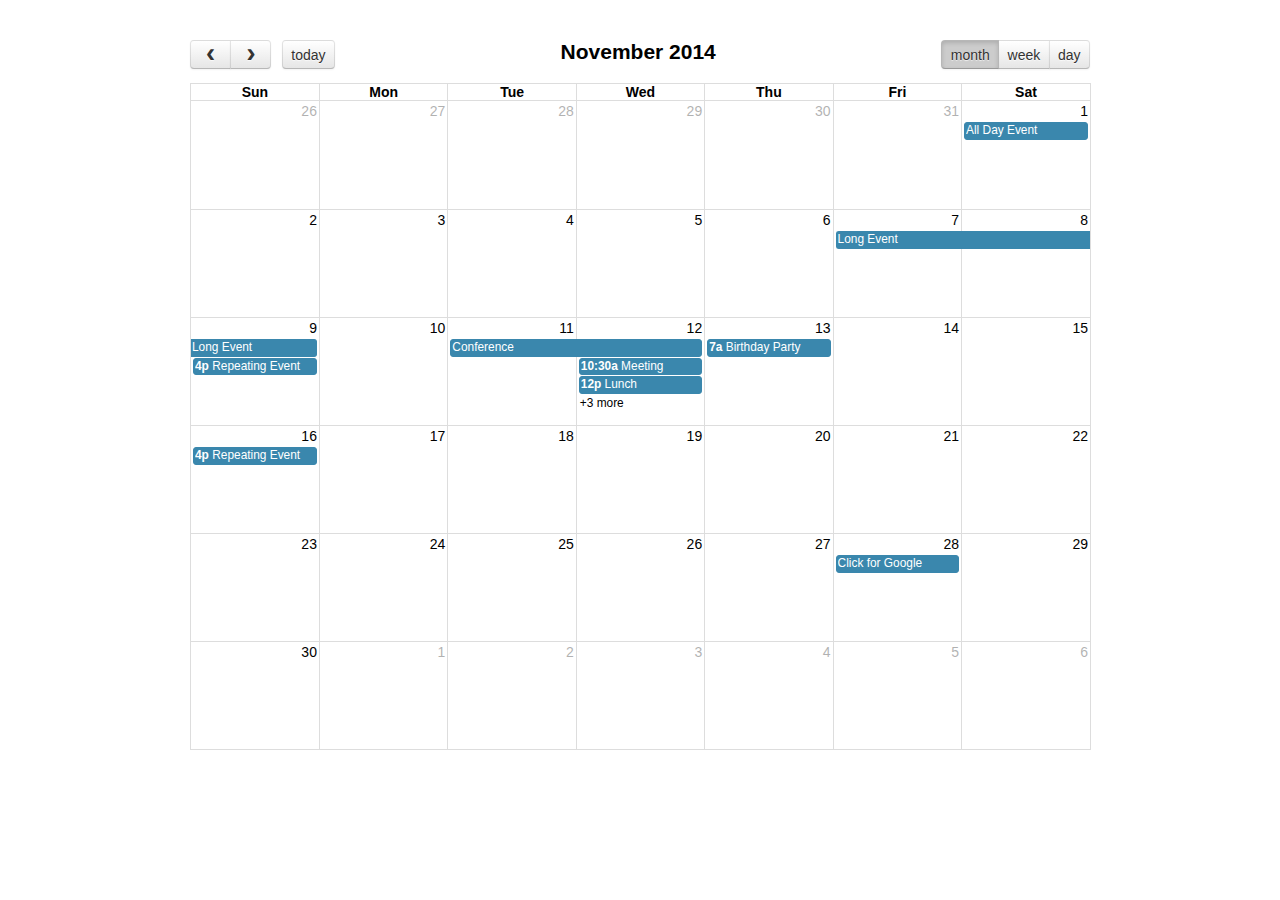
<file: assets/fullcalendar/demos/agenda-views.html>
<!DOCTYPE html>
<html>
<head>
<meta charset='utf-8' />
<link href='../fullcalendar.css' rel='stylesheet' />
<link href='../fullcalendar.print.css' rel='stylesheet' media='print' />
<script src='../lib/moment.min.js'></script>
<script src='../lib/jquery.min.js'></script>
<script src='../fullcalendar.min.js'></script>
<script>

	$(document).ready(function() {
		
		$('#calendar').fullCalendar({
			header: {
				left: 'prev,next today',
				center: 'title',
				right: 'month,agendaWeek,agendaDay'
			},
			defaultDate: '2014-11-12',
			editable: true,
			eventLimit: true, // allow "more" link when too many events
			events: [
				{
					title: 'All Day Event',
					start: '2014-11-01'
				},
				{
					title: 'Long Event',
					start: '2014-11-07',
					end: '2014-11-10'
				},
				{
					id: 999,
					title: 'Repeating Event',
					start: '2014-11-09T16:00:00'
				},
				{
					id: 999,
					title: 'Repeating Event',
					start: '2014-11-16T16:00:00'
				},
				{
					title: 'Conference',
					start: '2014-11-11',
					end: '2014-11-13'
				},
				{
					title: 'Meeting',
					start: '2014-11-12T10:30:00',
					end: '2014-11-12T12:30:00'
				},
				{
					title: 'Lunch',
					start: '2014-11-12T12:00:00'
				},
				{
					title: 'Meeting',
					start: '2014-11-12T14:30:00'
				},
				{
					title: 'Happy Hour',
					start: '2014-11-12T17:30:00'
				},
				{
					title: 'Dinner',
					start: '2014-11-12T20:00:00'
				},
				{
					title: 'Birthday Party',
					start: '2014-11-13T07:00:00'
				},
				{
					title: 'Click for Google',
					url: 'http://google.com/',
					start: '2014-11-28'
				}
			]
		});
		
	});

</script>
<style>

	body {
		margin: 40px 10px;
		padding: 0;
		font-family: "Lucida Grande",Helvetica,Arial,Verdana,sans-serif;
		font-size: 14px;
	}

	#calendar {
		max-width: 900px;
		margin: 0 auto;
	}

</style>
</head>
<body>

	<div id='calendar'></div>

</body>
</html>
</file>
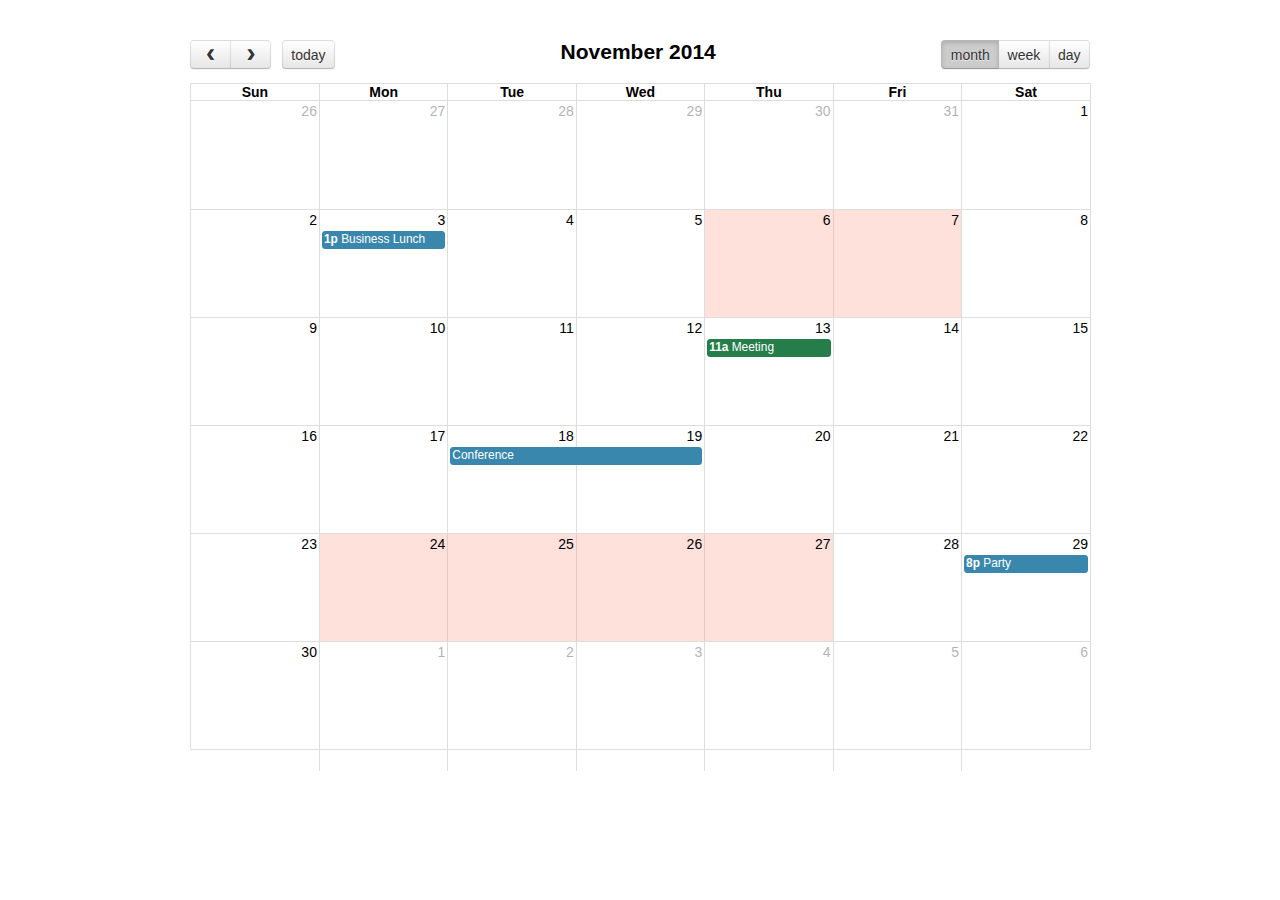
<file: assets/fullcalendar/demos/background-events.html>
<!DOCTYPE html>
<html>
<head>
<meta charset='utf-8' />
<link href='../fullcalendar.css' rel='stylesheet' />
<link href='../fullcalendar.print.css' rel='stylesheet' media='print' />
<script src='../lib/moment.min.js'></script>
<script src='../lib/jquery.min.js'></script>
<script src='../fullcalendar.min.js'></script>
<script>

	$(document).ready(function() {

		$('#calendar').fullCalendar({
			header: {
				left: 'prev,next today',
				center: 'title',
				right: 'month,agendaWeek,agendaDay'
			},
			defaultDate: '2014-11-12',
			businessHours: true, // display business hours
			editable: true,
			events: [
				{
					title: 'Business Lunch',
					start: '2014-11-03T13:00:00',
					constraint: 'businessHours'
				},
				{
					title: 'Meeting',
					start: '2014-11-13T11:00:00',
					constraint: 'availableForMeeting', // defined below
					color: '#257e4a'
				},
				{
					title: 'Conference',
					start: '2014-11-18',
					end: '2014-11-20'
				},
				{
					title: 'Party',
					start: '2014-11-29T20:00:00'
				},

				// areas where "Meeting" must be dropped
				{
					id: 'availableForMeeting',
					start: '2014-11-11T10:00:00',
					end: '2014-11-11T16:00:00',
					rendering: 'background'
				},
				{
					id: 'availableForMeeting',
					start: '2014-11-13T10:00:00',
					end: '2014-11-13T16:00:00',
					rendering: 'background'
				},

				// red areas where no events can be dropped
				{
					start: '2014-11-24',
					end: '2014-11-28',
					overlap: false,
					rendering: 'background',
					color: '#ff9f89'
				},
				{
					start: '2014-11-06',
					end: '2014-11-08',
					overlap: false,
					rendering: 'background',
					color: '#ff9f89'
				}
			]
		});
		
	});

</script>
<style>

	body {
		margin: 40px 10px;
		padding: 0;
		font-family: "Lucida Grande",Helvetica,Arial,Verdana,sans-serif;
		font-size: 14px;
	}

	#calendar {
		max-width: 900px;
		margin: 0 auto;
	}

</style>
</head>
<body>

	<div id='calendar'></div>

</body>
</html>
</file>
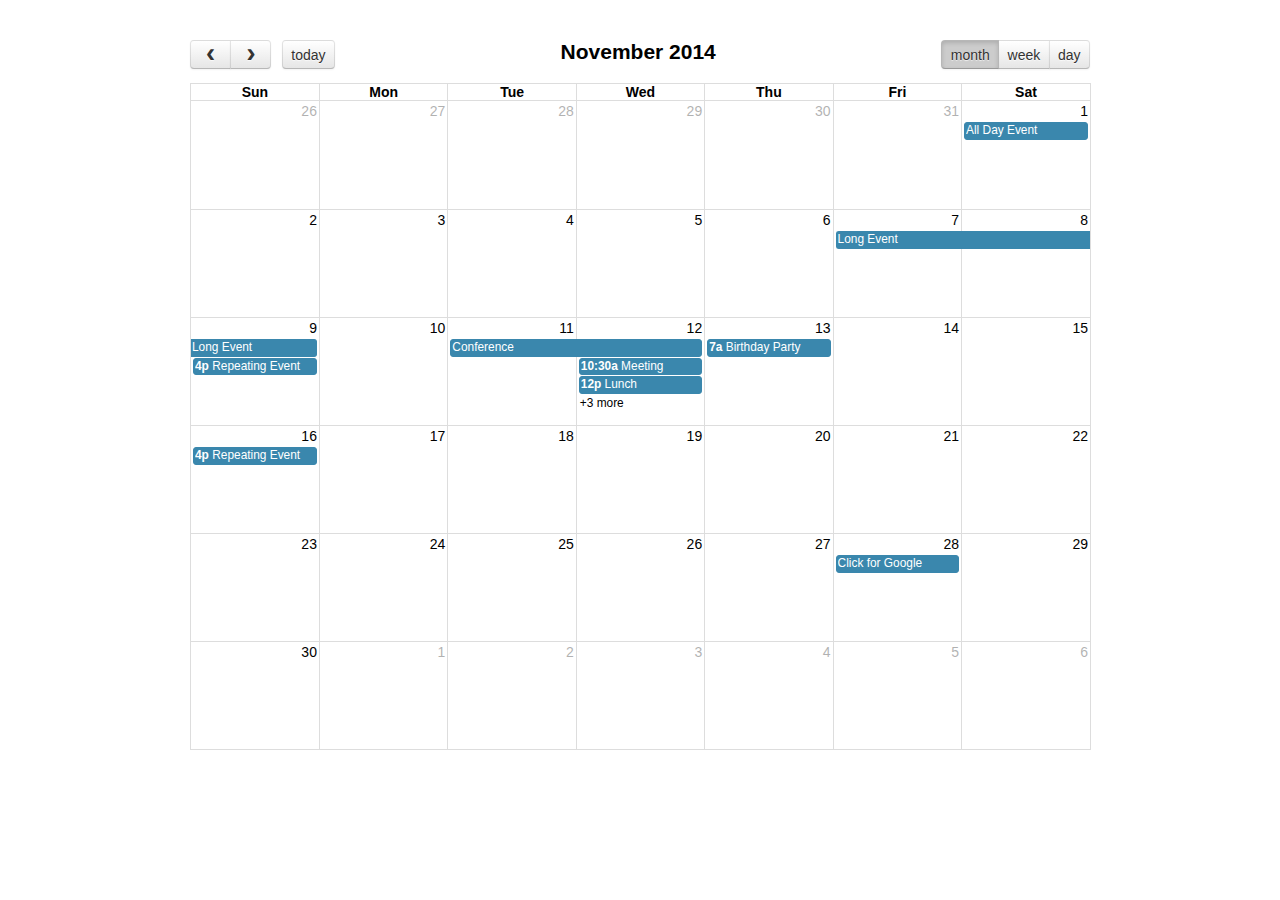
<file: assets/fullcalendar/demos/basic-views.html>
<!DOCTYPE html>
<html>
<head>
<meta charset='utf-8' />
<link href='../fullcalendar.css' rel='stylesheet' />
<link href='../fullcalendar.print.css' rel='stylesheet' media='print' />
<script src='../lib/moment.min.js'></script>
<script src='../lib/jquery.min.js'></script>
<script src='../fullcalendar.min.js'></script>
<script>

	$(document).ready(function() {
		
		$('#calendar').fullCalendar({
			header: {
				left: 'prev,next today',
				center: 'title',
				right: 'month,basicWeek,basicDay'
			},
			defaultDate: '2014-11-12',
			editable: true,
			eventLimit: true, // allow "more" link when too many events
			events: [
				{
					title: 'All Day Event',
					start: '2014-11-01'
				},
				{
					title: 'Long Event',
					start: '2014-11-07',
					end: '2014-11-10'
				},
				{
					id: 999,
					title: 'Repeating Event',
					start: '2014-11-09T16:00:00'
				},
				{
					id: 999,
					title: 'Repeating Event',
					start: '2014-11-16T16:00:00'
				},
				{
					title: 'Conference',
					start: '2014-11-11',
					end: '2014-11-13'
				},
				{
					title: 'Meeting',
					start: '2014-11-12T10:30:00',
					end: '2014-11-12T12:30:00'
				},
				{
					title: 'Lunch',
					start: '2014-11-12T12:00:00'
				},
				{
					title: 'Meeting',
					start: '2014-11-12T14:30:00'
				},
				{
					title: 'Happy Hour',
					start: '2014-11-12T17:30:00'
				},
				{
					title: 'Dinner',
					start: '2014-11-12T20:00:00'
				},
				{
					title: 'Birthday Party',
					start: '2014-11-13T07:00:00'
				},
				{
					title: 'Click for Google',
					url: 'http://google.com/',
					start: '2014-11-28'
				}
			]
		});
		
	});

</script>
<style>

	body {
		margin: 40px 10px;
		padding: 0;
		font-family: "Lucida Grande",Helvetica,Arial,Verdana,sans-serif;
		font-size: 14px;
	}

	#calendar {
		max-width: 900px;
		margin: 0 auto;
	}

</style>
</head>
<body>

	<div id='calendar'></div>

</body>
</html>
</file>
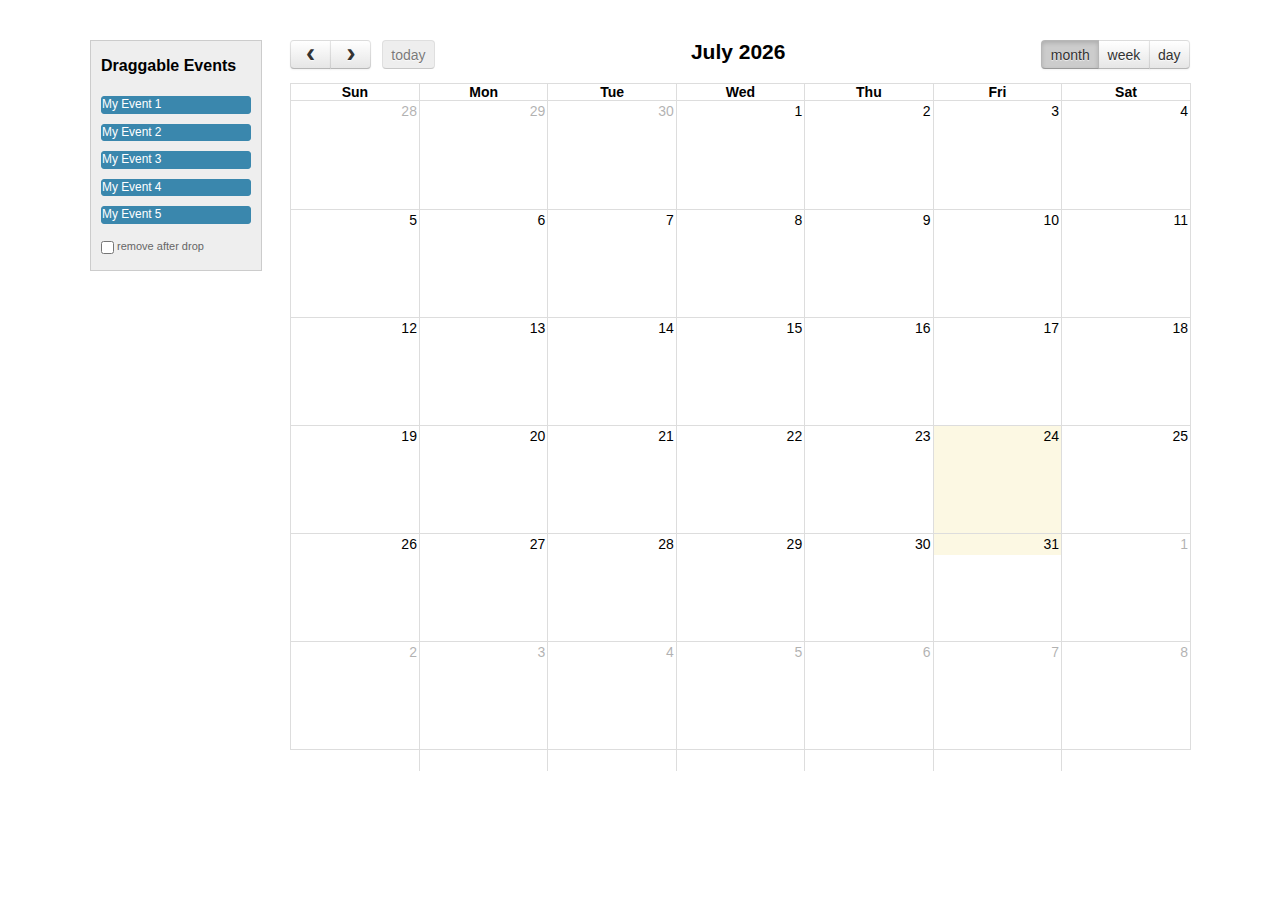
<file: assets/fullcalendar/demos/external-dragging.html>
<!DOCTYPE html>
<html>
<head>
<meta charset='utf-8' />
<link href='../fullcalendar.css' rel='stylesheet' />
<link href='../fullcalendar.print.css' rel='stylesheet' media='print' />
<script src='../lib/moment.min.js'></script>
<script src='../lib/jquery.min.js'></script>
<script src='../lib/jquery-ui.custom.min.js'></script>
<script src='../fullcalendar.min.js'></script>
<script>

	$(document).ready(function() {


		/* initialize the external events
		-----------------------------------------------------------------*/

		$('#external-events .fc-event').each(function() {

			// store data so the calendar knows to render an event upon drop
			$(this).data('event', {
				title: $.trim($(this).text()), // use the element's text as the event title
				stick: true // maintain when user navigates (see docs on the renderEvent method)
			});

			// make the event draggable using jQuery UI
			$(this).draggable({
				zIndex: 999,
				revert: true,      // will cause the event to go back to its
				revertDuration: 0  //  original position after the drag
			});

		});


		/* initialize the calendar
		-----------------------------------------------------------------*/

		$('#calendar').fullCalendar({
			header: {
				left: 'prev,next today',
				center: 'title',
				right: 'month,agendaWeek,agendaDay'
			},
			editable: true,
			droppable: true, // this allows things to be dropped onto the calendar
			drop: function() {
				// is the "remove after drop" checkbox checked?
				if ($('#drop-remove').is(':checked')) {
					// if so, remove the element from the "Draggable Events" list
					$(this).remove();
				}
			}
		});


	});

</script>
<style>

	body {
		margin-top: 40px;
		text-align: center;
		font-size: 14px;
		font-family: "Lucida Grande",Helvetica,Arial,Verdana,sans-serif;
	}
		
	#wrap {
		width: 1100px;
		margin: 0 auto;
	}
		
	#external-events {
		float: left;
		width: 150px;
		padding: 0 10px;
		border: 1px solid #ccc;
		background: #eee;
		text-align: left;
	}
		
	#external-events h4 {
		font-size: 16px;
		margin-top: 0;
		padding-top: 1em;
	}
		
	#external-events .fc-event {
		margin: 10px 0;
		cursor: pointer;
	}
		
	#external-events p {
		margin: 1.5em 0;
		font-size: 11px;
		color: #666;
	}
		
	#external-events p input {
		margin: 0;
		vertical-align: middle;
	}

	#calendar {
		float: right;
		width: 900px;
	}

</style>
</head>
<body>
	<div id='wrap'>

		<div id='external-events'>
			<h4>Draggable Events</h4>
			<div class='fc-event'>My Event 1</div>
			<div class='fc-event'>My Event 2</div>
			<div class='fc-event'>My Event 3</div>
			<div class='fc-event'>My Event 4</div>
			<div class='fc-event'>My Event 5</div>
			<p>
				<input type='checkbox' id='drop-remove' />
				<label for='drop-remove'>remove after drop</label>
			</p>
		</div>

		<div id='calendar'></div>

		<div style='clear:both'></div>

	</div>
</body>
</html>
</file>
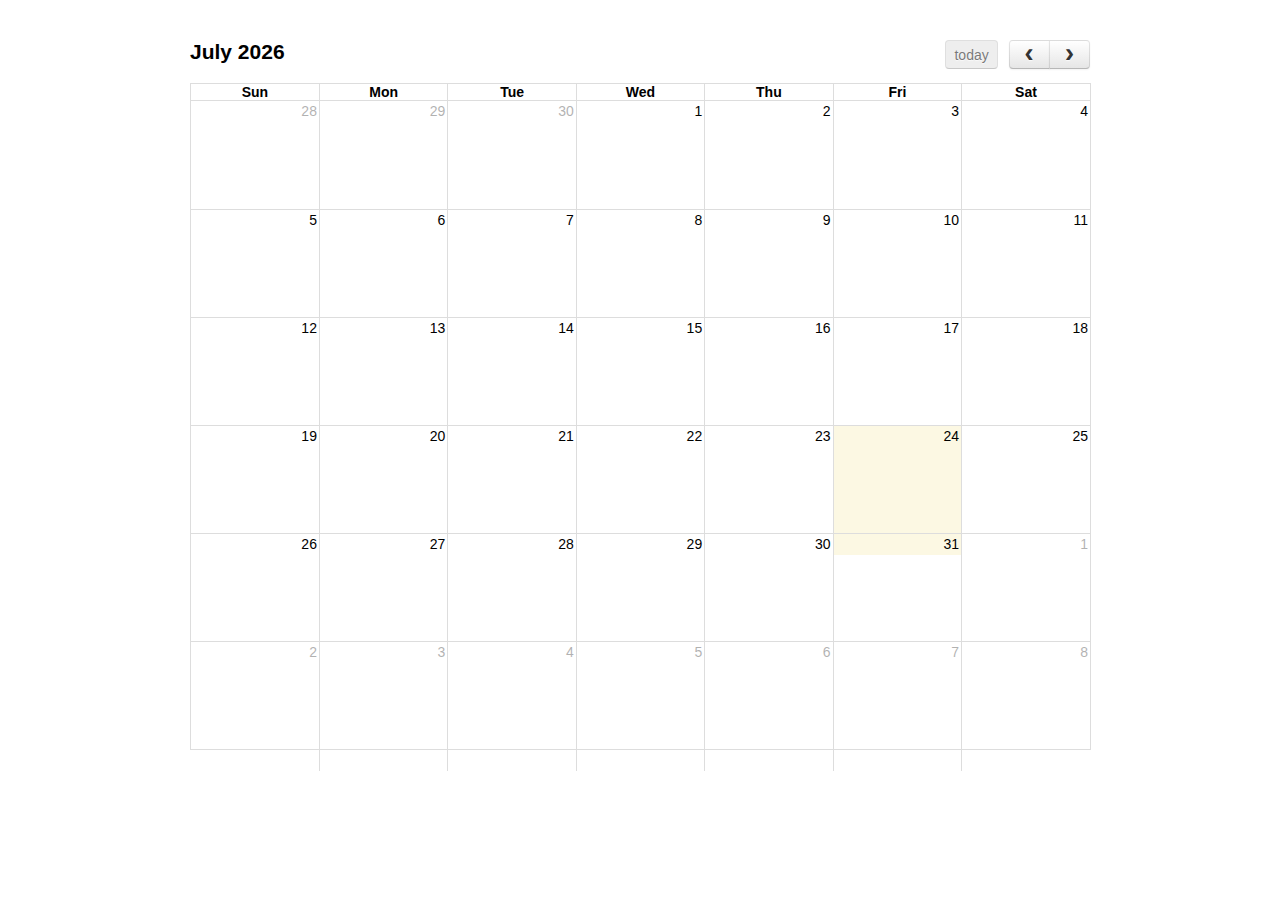
<file: assets/fullcalendar/demos/gcal.html>
<!DOCTYPE html>
<html>
<head>
<meta charset='utf-8' />
<link href='../fullcalendar.css' rel='stylesheet' />
<link href='../fullcalendar.print.css' rel='stylesheet' media='print' />
<script src='../lib/moment.min.js'></script>
<script src='../lib/jquery.min.js'></script>
<script src='../fullcalendar.min.js'></script>
<script src='../gcal.js'></script>
<script>

	$(document).ready(function() {
	
		$('#calendar').fullCalendar({
		
			// US Holidays
			events: 'http://www.google.com/calendar/feeds/usa__en%40holiday.calendar.google.com/public/basic',
			
			eventClick: function(event) {
				// opens events in a popup window
				window.open(event.url, 'gcalevent', 'width=700,height=600');
				return false;
			},
			
			loading: function(bool) {
				$('#loading').toggle(bool);
			}
			
		});
		
	});

</script>
<style>

	body {
		margin: 40px 10px;
		padding: 0;
		font-family: "Lucida Grande",Helvetica,Arial,Verdana,sans-serif;
		font-size: 14px;
	}
		
	#loading {
		display: none;
		position: absolute;
		top: 10px;
		right: 10px;
	}

	#calendar {
		max-width: 900px;
		margin: 0 auto;
	}

</style>
</head>
<body>

	<div id='loading'>loading...</div>

	<div id='calendar'></div>

</body>
</html>
</file>
<file: assets/2/inc/TimeCircles.css>
/**
 *	This element is created inside your target element
 *	It is used so that your own element will not need to be altered
 **/
.time_circles {
    position: relative;
    width: 100%;
    height: 100%;
}

/**
 *	This is all the elements used to house all text used
 * in time circles
 **/
.time_circles > div {
    position: absolute;
    text-align: center;
}

/**
 *	Titles (Days, Hours, etc)
 **/
.time_circles > div > h4 {
    margin: 0px;
    padding: 0px;
    text-align: center;
    text-transform: uppercase;
    font-family: 'Century Gothic', Arial;
}

/**
 *	Time numbers, ie: 12
 **/
.time_circles > div > span {
    display: block;
    width: 100%;
    text-align: center;
    font-family: 'Century Gothic', Arial;
    font-size: 300%;
    margin-top: 0.4em;
    font-weight: bold;
}
</file>
<file: assets/menu/demo/css/demo.css>
html, body
{
	padding: 0;
	margin: 0;
}
body
{
	background-color: #fff;
	font-family: Arial, Helvetica, Verdana;
	font-size: 14px;
	line-height: 22px;
	color: #666;
	position: relative;
	-webkit-text-size-adjust: none;
}
body *
{
	text-shadow: none;
}
h1, h2, h3, h4, h5, h6
{
	line-height: 1;
	font-weight: bold;
	margin: 20px 0 10px 0;
}
h1, h2, h3
{
	font-size: 18px;
}
h4, h5, h6
{
	font-size: 16px;
}
p
{
	margin: 0 0 10px 0;
}
a, a:link, a:active, a:visited, a:hover
{
	color: inherit;
	text-decoration: underline;
}

nav:not(.mm-menu)
{
	display: none;
}

.header,
.content,
.footer
{
	text-align: center;
}
.header,
.footer
{
	background: #777;
	font-size: 16px;
	font-weight: bold;
	color: #fff;
	line-height: 40px;


	-moz-box-sizing: border-box;
	box-sizing: border-box;	
	width: 100%;
	height: 40px;
	padding: 0 50px;
}
.header.fixed
{
	position: fixed;
	top: 0;
	left: 0;
}
.footer.fixed
{
	position: fixed;
	bottom: 0;
	left: 0;
}
.header a
{
	background: center center no-repeat transparent;
	background-image: url( [data-uri] );

	display: block;
	width: 40px;
	height: 40px;
	position: absolute;
	top: 0;
	left: 10px;
}
.content
{
	padding: 50px 50px 50px 50px;
}
</file>
<file: assets/2/inc/readme.css>
.example {
    width: 400px;
    height: 100px;
    margin-bottom: 10px;
}
small.codeType {
    position: absolute;
    top: -2px;
    right: 5px;
    font-weight: bold;
    color: #900;
}
h2,h3 {
    margin-top: 1.5em;
}

pre {
    position: relative;
}
.code {
    position: relative;
    font-family: Monaco,Menlo,Consolas,"Courier New",monospace;
    font-size: 13px;
    line-height: 1.428571429;
    color: #000;
    white-space: pre-line;
}

.nav li {
    list-style: none;
}
.nav li a {
    color: #60686F;
    display: block;
}
.nav li a:hover {
    text-decoration: none;
    background-color: rgb(238, 238, 238);
}
.nav li.active > a {
    border-right: solid #C0C8CF 2px;
    font-weight: bold;
}


.nav li.active {
}

.nav li ul {
    display: none;
}

.nav li.active ul {
    display: block;
}
</file>
<file: assets/fullcalendar/fullcalendar.css>
/*!
 * FullCalendar v2.2.0 Stylesheet
 * Docs & License: http://arshaw.com/fullcalendar/
 * (c) 2013 Adam Shaw
 */


.fc {
	direction: ltr;
	text-align: left;
}

.fc-rtl {
	text-align: right;
}

body .fc { /* extra precedence to overcome jqui */
	font-size: 1em;
}


/* Colors
--------------------------------------------------------------------------------------------------*/

.fc-unthemed th,
.fc-unthemed td,
.fc-unthemed hr,
.fc-unthemed thead,
.fc-unthemed tbody,
.fc-unthemed .fc-row,
.fc-unthemed .fc-popover {
	border-color: #ddd;
}

.fc-unthemed .fc-popover {
	background-color: #fff;
}

.fc-unthemed hr,
.fc-unthemed .fc-popover .fc-header {
	background: #eee;
}

.fc-unthemed .fc-popover .fc-header .fc-close {
	color: #666;
}

.fc-unthemed .fc-today {
	background: #fcf8e3;
}

.fc-highlight { /* when user is selecting cells */
	background: #bce8f1;
	opacity: .3;
	filter: alpha(opacity=30); /* for IE */
}

.fc-bgevent { /* default look for background events */
	background: rgb(143, 223, 130);
	opacity: .3;
	filter: alpha(opacity=30); /* for IE */
}

.fc-nonbusiness { /* default look for non-business-hours areas */
	/* will inherit .fc-bgevent's styles */
	background: #ccc;
}


/* Icons (inline elements with styled text that mock arrow icons)
--------------------------------------------------------------------------------------------------*/

.fc-icon {
	display: inline-block;
	font-size: 2em;
	line-height: .5em;
	height: .5em; /* will make the total height 1em */
	font-family: "Courier New", Courier, monospace;
}

.fc-icon-left-single-arrow:after {
	content: "\02039";
	font-weight: bold;
}

.fc-icon-right-single-arrow:after {
	content: "\0203A";
	font-weight: bold;
}

.fc-icon-left-double-arrow:after {
	content: "\000AB";
}

.fc-icon-right-double-arrow:after {
	content: "\000BB";
}

.fc-icon-x:after {
	content: "\000D7";
}


/* Buttons (styled <button> tags, normalized to work cross-browser)
--------------------------------------------------------------------------------------------------*/

.fc button {
	/* force height to include the border and padding */
	-moz-box-sizing: border-box;
	-webkit-box-sizing: border-box;
	box-sizing: border-box;

	/* dimensions */
	margin: 0;
	height: 2.1em;
	padding: 0 .6em;

	/* text & cursor */
	font-size: 1em; /* normalize */
	white-space: nowrap;
	cursor: pointer;
}

/* Firefox has an annoying inner border */
.fc button::-moz-focus-inner { margin: 0; padding: 0; }
	
.fc-state-default { /* non-theme */
	border: 1px solid;
}

.fc-state-default.fc-corner-left { /* non-theme */
	border-top-left-radius: 4px;
	border-bottom-left-radius: 4px;
}

.fc-state-default.fc-corner-right { /* non-theme */
	border-top-right-radius: 4px;
	border-bottom-right-radius: 4px;
}

/* icons in buttons */

.fc button .fc-icon { /* non-theme */
	position: relative;
	top: .05em; /* seems to be a good adjustment across browsers */
	margin: 0 .1em;
}
	
/*
  button states
  borrowed from twitter bootstrap (http://twitter.github.com/bootstrap/)
*/

.fc-state-default {
	background-color: #f5f5f5;
	background-image: -moz-linear-gradient(top, #ffffff, #e6e6e6);
	background-image: -webkit-gradient(linear, 0 0, 0 100%, from(#ffffff), to(#e6e6e6));
	background-image: -webkit-linear-gradient(top, #ffffff, #e6e6e6);
	background-image: -o-linear-gradient(top, #ffffff, #e6e6e6);
	background-image: linear-gradient(to bottom, #ffffff, #e6e6e6);
	background-repeat: repeat-x;
	border-color: #e6e6e6 #e6e6e6 #bfbfbf;
	border-color: rgba(0, 0, 0, 0.1) rgba(0, 0, 0, 0.1) rgba(0, 0, 0, 0.25);
	color: #333;
	text-shadow: 0 1px 1px rgba(255, 255, 255, 0.75);
	box-shadow: inset 0 1px 0 rgba(255, 255, 255, 0.2), 0 1px 2px rgba(0, 0, 0, 0.05);
}

.fc-state-hover,
.fc-state-down,
.fc-state-active,
.fc-state-disabled {
	color: #333333;
	background-color: #e6e6e6;
}

.fc-state-hover {
	color: #333333;
	text-decoration: none;
	background-position: 0 -15px;
	-webkit-transition: background-position 0.1s linear;
	   -moz-transition: background-position 0.1s linear;
	     -o-transition: background-position 0.1s linear;
	        transition: background-position 0.1s linear;
}

.fc-state-down,
.fc-state-active {
	background-color: #cccccc;
	background-image: none;
	box-shadow: inset 0 2px 4px rgba(0, 0, 0, 0.15), 0 1px 2px rgba(0, 0, 0, 0.05);
}

.fc-state-disabled {
	cursor: default;
	background-image: none;
	opacity: 0.65;
	filter: alpha(opacity=65);
	box-shadow: none;
}


/* Buttons Groups
--------------------------------------------------------------------------------------------------*/

.fc-button-group {
	display: inline-block;
}

/*
every button that is not first in a button group should scootch over one pixel and cover the
previous button's border...
*/

.fc .fc-button-group > * { /* extra precedence b/c buttons have margin set to zero */
	float: left;
	margin: 0 0 0 -1px;
}

.fc .fc-button-group > :first-child { /* same */
	margin-left: 0;
}


/* Popover
--------------------------------------------------------------------------------------------------*/

.fc-popover {
	position: absolute;
	box-shadow: 0 2px 6px rgba(0,0,0,.15);
}

.fc-popover .fc-header {
	padding: 2px 4px;
}

.fc-popover .fc-header .fc-title {
	margin: 0 2px;
}

.fc-popover .fc-header .fc-close {
	cursor: pointer;
}

.fc-ltr .fc-popover .fc-header .fc-title,
.fc-rtl .fc-popover .fc-header .fc-close {
	float: left;
}

.fc-rtl .fc-popover .fc-header .fc-title,
.fc-ltr .fc-popover .fc-header .fc-close {
	float: right;
}

/* unthemed */

.fc-unthemed .fc-popover {
	border-width: 1px;
	border-style: solid;
}

.fc-unthemed .fc-popover .fc-header .fc-close {
	font-size: 25px;
	margin-top: 4px;
}

/* jqui themed */

.fc-popover > .ui-widget-header + .ui-widget-content {
	border-top: 0; /* where they meet, let the header have the border */
}


/* Misc Reusable Components
--------------------------------------------------------------------------------------------------*/

.fc hr {
	height: 0;
	margin: 0;
	padding: 0 0 2px; /* height is unreliable across browsers, so use padding */
	border-style: solid;
	border-width: 1px 0;
}

.fc-clear {
	clear: both;
}

.fc-bg,
.fc-bgevent-skeleton,
.fc-highlight-skeleton,
.fc-helper-skeleton {
	/* these element should always cling to top-left/right corners */
	position: absolute;
	top: 0;
	left: 0;
	right: 0;
}

.fc-bg {
	bottom: 0; /* strech bg to bottom edge */
}

.fc-bg table {
	height: 100%; /* strech bg to bottom edge */
}


/* Tables
--------------------------------------------------------------------------------------------------*/

.fc table {
	width: 100%;
	height:120%;
	table-layout: fixed;
	border-collapse: collapse;
	border-spacing: 0;
	font-size: 1em; /* normalize cross-browser */
}

.fc th {
	text-align: center;
}

.fc th,
.fc td {
	border-style: solid;
	border-width: 1px;
	padding: 0;
	vertical-align: top;
}

.fc td.fc-today {
	border-style: double; /* overcome neighboring borders */
}


/* Fake Table Rows
--------------------------------------------------------------------------------------------------*/

.fc .fc-row { /* extra precedence to overcome themes w/ .ui-widget-content forcing a 1px border */
	/* no visible border by default. but make available if need be (scrollbar width compensation) */
	border-style: solid;
	border-width: 0;
}

.fc-row table {
	/* don't put left/right border on anything within a fake row.
	   the outer tbody will worry about this */
	border-left: 0 hidden transparent;
	border-right: 0 hidden transparent;

	/* no bottom borders on rows */
	border-bottom: 0 hidden transparent; 
}

.fc-row:first-child table {
	border-top: 0 hidden transparent; /* no top border on first row */
}


/* Day Row (used within the header and the DayGrid)
--------------------------------------------------------------------------------------------------*/

.fc-row {
	position: relative;
}

.fc-row .fc-bg {
	z-index: 1;
}

/* highlighting cells & background event skeleton */

.fc-row .fc-bgevent-skeleton,
.fc-row .fc-highlight-skeleton {
	bottom: 0; /* stretch skeleton to bottom of row */
}

.fc-row .fc-bgevent-skeleton table,
.fc-row .fc-highlight-skeleton table {
	height: 100%; /* stretch skeleton to bottom of row */
}

.fc-row .fc-highlight-skeleton td,
.fc-row .fc-bgevent-skeleton td {
	border-color: transparent;
}

.fc-row .fc-bgevent-skeleton {
	z-index: 2;

}

.fc-row .fc-highlight-skeleton {
	z-index: 3;
}

/*
row content (which contains day/week numbers and events) as well as "helper" (which contains
temporary rendered events).
*/

.fc-row .fc-content-skeleton {
	position: relative;
	z-index: 4;
	padding-bottom: 2px; /* matches the space above the events */
}

.fc-row .fc-helper-skeleton {
	z-index: 5;
}

.fc-row .fc-content-skeleton td,
.fc-row .fc-helper-skeleton td {
	/* see-through to the background below */
	background: none; /* in case <td>s are globally styled */
	border-color: transparent;

	/* don't put a border between events and/or the day number */
	border-bottom: 0;
}

.fc-row .fc-content-skeleton tbody td, /* cells with events inside (so NOT the day number cell) */
.fc-row .fc-helper-skeleton tbody td {
	/* don't put a border between event cells */
	border-top: 0;
}


/* Scrolling Container
--------------------------------------------------------------------------------------------------*/

.fc-scroller { /* this class goes on elements for guaranteed vertical scrollbars */
	overflow-y: scroll;
	overflow-x: hidden;
}

.fc-scroller > * { /* we expect an immediate inner element */
	position: relative; /* re-scope all positions */
	width: 100%; /* hack to force re-sizing this inner element when scrollbars appear/disappear */
	overflow: hidden; /* don't let negative margins or absolute positioning create further scroll */
}


/* Global Event Styles
--------------------------------------------------------------------------------------------------*/

.fc-event {
	position: relative; /* for resize handle and other inner positioning */
	display: block; /* make the <a> tag block */
	font-size: .85em;
	line-height: 1.3;
	border-radius: 3px;
	border: 1px solid #3a87ad; /* default BORDER color */
	background-color: #3a87ad; /* default BACKGROUND color */
	font-weight: normal; /* undo jqui's ui-widget-header bold */
}

/* overpower some of bootstrap's and jqui's styles on <a> tags */
.fc-event,
.fc-event:hover,
.ui-widget .fc-event {
	color: #fff; /* default TEXT color */
	text-decoration: none; /* if <a> has an href */
}

.fc-event[href],
.fc-event.fc-draggable {
	cursor: pointer; /* give events with links and draggable events a hand mouse pointer */
}

.fc-not-allowed, /* causes a "warning" cursor. applied on body */
.fc-not-allowed .fc-event { /* to override an event's custom cursor */
	cursor: not-allowed;
}


/* DayGrid events
----------------------------------------------------------------------------------------------------
We use the full "fc-day-grid-event" class instead of using descendants because the event won't
be a descendant of the grid when it is being dragged.
*/

.fc-day-grid-event {
	margin: 1px 2px 0; /* spacing between events and edges */
	padding: 0 1px;
}

/* events that are continuing to/from another week. kill rounded corners and butt up against edge */

.fc-ltr .fc-day-grid-event.fc-not-start,
.fc-rtl .fc-day-grid-event.fc-not-end {
	margin-left: 0;
	border-left-width: 0;
	padding-left: 1px; /* replace the border with padding */
	border-top-left-radius: 0;
	border-bottom-left-radius: 0;
}

.fc-ltr .fc-day-grid-event.fc-not-end,
.fc-rtl .fc-day-grid-event.fc-not-start {
	margin-right: 0;
	border-right-width: 0;
	padding-right: 1px; /* replace the border with padding */
	border-top-right-radius: 0;
	border-bottom-right-radius: 0;
}

.fc-day-grid-event > .fc-content { /* force events to be one-line tall */
	white-space: nowrap;
	overflow: hidden;
}

.fc-day-grid-event .fc-time {
	font-weight: bold;
}

/* resize handle (outside of fc-content, so can go outside of bounds) */

.fc-day-grid-event .fc-resizer {
	position: absolute;
	top: 0;
	bottom: 0;
	width: 7px;
}

.fc-ltr .fc-day-grid-event .fc-resizer {
	right: -3px;
	cursor: e-resize;
}

.fc-rtl .fc-day-grid-event .fc-resizer {
	left: -3px;
	cursor: w-resize;
}


/* Event Limiting
--------------------------------------------------------------------------------------------------*/

/* "more" link that represents hidden events */

a.fc-more {
	margin: 1px 3px;
	font-size: .85em;
	cursor: pointer;
	text-decoration: none;
}

a.fc-more:hover {
	text-decoration: underline;
}

.fc-limited { /* rows and cells that are hidden because of a "more" link */
	display: none;
}

/* popover that appears when "more" link is clicked */

.fc-day-grid .fc-row {
	z-index: 1; /* make the "more" popover one higher than this */
}

.fc-more-popover {
	z-index: 2;
	width: 220px;
}

.fc-more-popover .fc-event-container {
	padding: 10px;
}

/* Toolbar
--------------------------------------------------------------------------------------------------*/

.fc-toolbar {
	text-align: center;
	margin-bottom: 1em;
}

.fc-toolbar .fc-left {
	float: left;
}

.fc-toolbar .fc-right {
	float: right;
}

.fc-toolbar .fc-center {
	display: inline-block;
}

/* the things within each left/right/center section */
.fc .fc-toolbar > * > * { /* extra precedence to override button border margins */
	float: left;
	margin-left: .75em;
}

/* the first thing within each left/center/right section */
.fc .fc-toolbar > * > :first-child { /* extra precedence to override button border margins */
	margin-left: 0;
}
	
/* title text */

.fc-toolbar h2 {
	margin: 0;
}

/* button layering (for border precedence) */

.fc-toolbar button {
	position: relative;
}

.fc-toolbar .fc-state-hover,
.fc-toolbar .ui-state-hover {
	z-index: 2;
}
	
.fc-toolbar .fc-state-down {
	z-index: 3;
}

.fc-toolbar .fc-state-active,
.fc-toolbar .ui-state-active {
	z-index: 4;
}

.fc-toolbar button:focus {
	z-index: 5;
}


/* View Structure
--------------------------------------------------------------------------------------------------*/

/* undo twitter bootstrap's box-sizing rules. normalizes positioning techniques */
/* don't do this for the toolbar because we'll want bootstrap to style those buttons as some pt */
.fc-view-container *,
.fc-view-container *:before,
.fc-view-container *:after {
	-webkit-box-sizing: content-box;
	   -moz-box-sizing: content-box;
	        box-sizing: content-box;
}

.fc-view, /* scope positioning and z-index's for everything within the view */
.fc-view > table { /* so dragged elements can be above the view's main element */
	position: relative;
	z-index: 1;
}

/* BasicView
--------------------------------------------------------------------------------------------------*/

/* day row structure */

.fc-basicWeek-view .fc-content-skeleton,
.fc-basicDay-view .fc-content-skeleton {
	/* we are sure there are no day numbers in these views, so... */
	padding-top: 1px; /* add a pixel to make sure there are 2px padding above events */
	padding-bottom: 1em; /* ensure a space at bottom of cell for user selecting/clicking */
}

.fc-basic-view tbody .fc-row {
	min-height: 4em; /* ensure that all rows are at least this tall */
}

/* a "rigid" row will take up a constant amount of height because content-skeleton is absolute */

.fc-row.fc-rigid {
	overflow: hidden;
}

.fc-row.fc-rigid .fc-content-skeleton {
	position: absolute;
	top: 0;
	left: 0;
	right: 0;
}

/* week and day number styling */

.fc-basic-view .fc-week-number,
.fc-basic-view .fc-day-number {
	padding: 0 2px;
}

.fc-basic-view td.fc-week-number span,
.fc-basic-view td.fc-day-number {
	padding-top: 2px;
	padding-bottom: 2px;
}

.fc-basic-view .fc-week-number {
	text-align: center;
}

.fc-basic-view .fc-week-number span {
	/* work around the way we do column resizing and ensure a minimum width */
	display: inline-block;
	min-width: 1.25em;
}

.fc-ltr .fc-basic-view .fc-day-number {
	text-align: right;
}

.fc-rtl .fc-basic-view .fc-day-number {
	text-align: left;
}

.fc-day-number.fc-other-month {
	opacity: 0.3;
	filter: alpha(opacity=30); /* for IE */
	/* opacity with small font can sometimes look too faded
	   might want to set the 'color' property instead
	   making day-numbers bold also fixes the problem */
}

/* AgendaView all-day area
--------------------------------------------------------------------------------------------------*/

.fc-agenda-view .fc-day-grid {
	position: relative;
	z-index: 2; /* so the "more.." popover will be over the time grid */
}

.fc-agenda-view .fc-day-grid .fc-row {
	min-height: 3em; /* all-day section will never get shorter than this */
}

.fc-agenda-view .fc-day-grid .fc-row .fc-content-skeleton {
	padding-top: 1px; /* add a pixel to make sure there are 2px padding above events */
	padding-bottom: 1em; /* give space underneath events for clicking/selecting days */
}


/* TimeGrid axis running down the side (for both the all-day area and the slot area)
--------------------------------------------------------------------------------------------------*/

.fc .fc-axis { /* .fc to overcome default cell styles */
	vertical-align: middle;
	padding: 0 4px;
	white-space: nowrap;
}

.fc-ltr .fc-axis {
	text-align: right;
}

.fc-rtl .fc-axis {
	text-align: left;
}

.ui-widget td.fc-axis {
	font-weight: normal; /* overcome jqui theme making it bold */
}


/* TimeGrid Structure
--------------------------------------------------------------------------------------------------*/

.fc-time-grid-container, /* so scroll container's z-index is below all-day */
.fc-time-grid { /* so slats/bg/content/etc positions get scoped within here */
	position: relative;
	z-index: 1;
}

.fc-time-grid {
	min-height: 100%; /* so if height setting is 'auto', .fc-bg stretches to fill height */
}

.fc-time-grid table { /* don't put outer borders on slats/bg/content/etc */
	border: 0 hidden transparent;
}

.fc-time-grid > .fc-bg {
	z-index: 1;
}

.fc-time-grid .fc-slats,
.fc-time-grid > hr { /* the <hr> AgendaView injects when grid is shorter than scroller */
	position: relative;
	z-index: 2;
}

.fc-time-grid .fc-bgevent-skeleton,
.fc-time-grid .fc-content-skeleton {
	position: absolute;
	top: 0;
	left: 0;
	right: 0;
}

.fc-time-grid .fc-bgevent-skeleton {
	z-index: 3;
}

.fc-time-grid .fc-highlight-skeleton {
	z-index: 4;
}

.fc-time-grid .fc-content-skeleton {
	z-index: 5;
}

.fc-time-grid .fc-helper-skeleton {
	z-index: 6;
}


/* TimeGrid Slats (lines that run horizontally)
--------------------------------------------------------------------------------------------------*/

.fc-slats td {
	height: 1.5em;
	border-bottom: 0; /* each cell is responsible for its top border */
}

.fc-slats .fc-minor td {
	border-top-style: dotted;
}

.fc-slats .ui-widget-content { /* for jqui theme */
	background: none; /* see through to fc-bg */
}


/* TimeGrid Highlighting Slots
--------------------------------------------------------------------------------------------------*/

.fc-time-grid .fc-highlight-container { /* a div within a cell within the fc-highlight-skeleton */
	position: relative; /* scopes the left/right of the fc-highlight to be in the column */
}

.fc-time-grid .fc-highlight {
	position: absolute;
	left: 0;
	right: 0;
	/* top and bottom will be in by JS */
}


/* TimeGrid Event Containment
--------------------------------------------------------------------------------------------------*/

.fc-time-grid .fc-event-container, /* a div within a cell within the fc-content-skeleton */
.fc-time-grid .fc-bgevent-container { /* a div within a cell within the fc-bgevent-skeleton */
	position: relative;
}

.fc-ltr .fc-time-grid .fc-event-container { /* space on the sides of events for LTR (default) */
	margin: 0 2.5% 0 2px;
}

.fc-rtl .fc-time-grid .fc-event-container { /* space on the sides of events for RTL */
	margin: 0 2px 0 2.5%;
}

.fc-time-grid .fc-event,
.fc-time-grid .fc-bgevent {
	position: absolute;
	z-index: 1; /* scope inner z-index's */
}

.fc-time-grid .fc-bgevent {
	/* background events always span full width */
	left: 0;
	right: 0;
}


/* TimeGrid Event Styling
----------------------------------------------------------------------------------------------------
We use the full "fc-time-grid-event" class instead of using descendants because the event won't
be a descendant of the grid when it is being dragged.
*/

.fc-time-grid-event.fc-not-start { /* events that are continuing from another day */
	/* replace space made by the top border with padding */
	border-top-width: 0;
	padding-top: 1px;

	/* remove top rounded corners */
	border-top-left-radius: 0;
	border-top-right-radius: 0;
}

.fc-time-grid-event.fc-not-end {
	/* replace space made by the top border with padding */
	border-bottom-width: 0;
	padding-bottom: 1px;

	/* remove bottom rounded corners */
	border-bottom-left-radius: 0;
	border-bottom-right-radius: 0;
}

.fc-time-grid-event {
	overflow: hidden; /* don't let the bg flow over rounded corners */
}

.fc-time-grid-event > .fc-content { /* contains the time and title, but no bg and resizer */
	position: relative;
	z-index: 2; /* above the bg */
}

.fc-time-grid-event .fc-time,
.fc-time-grid-event .fc-title {
	padding: 0 1px;
}

.fc-time-grid-event .fc-time {
	font-size: .85em;
	white-space: nowrap;
}

.fc-time-grid-event .fc-bg {
	z-index: 1;
	background: #fff;
	opacity: .25;
	filter: alpha(opacity=25); /* for IE */
}

/* short mode, where time and title are on the same line */

.fc-time-grid-event.fc-short .fc-content {
	/* don't wrap to second line (now that contents will be inline) */
	white-space: nowrap;
}

.fc-time-grid-event.fc-short .fc-time,
.fc-time-grid-event.fc-short .fc-title {
	/* put the time and title on the same line */
	display: inline-block;
	vertical-align: top;
}

.fc-time-grid-event.fc-short .fc-time span {
	display: none; /* don't display the full time text... */
}

.fc-time-grid-event.fc-short .fc-time:before {
	content: attr(data-start); /* ...instead, display only the start time */
}

.fc-time-grid-event.fc-short .fc-time:after {
	content: "\000A0-\000A0"; /* seperate with a dash, wrapped in nbsp's */
}

.fc-time-grid-event.fc-short .fc-title {
	font-size: .85em; /* make the title text the same size as the time */
	padding: 0; /* undo padding from above */
}

/* resizer */

.fc-time-grid-event .fc-resizer {
	position: absolute;
	z-index: 3; /* above content */
	left: 0;
	right: 0;
	bottom: 0;
	height: 8px;
	overflow: hidden;
	line-height: 8px;
	font-size: 11px;
	font-family: monospace;
	text-align: center;
	cursor: s-resize;
}

.fc-time-grid-event .fc-resizer:after {
	content: "=";
}
</file>
<file: assets/fullcalendar/fullcalendar.print.css>
/*!
 * FullCalendar v2.2.0 Print Stylesheet
 * Docs & License: http://arshaw.com/fullcalendar/
 * (c) 2013 Adam Shaw
 */

/*
 * Include this stylesheet on your page to get a more printer-friendly calendar.
 * When including this stylesheet, use the media='print' attribute of the <link> tag.
 * Make sure to include this stylesheet IN ADDITION to the regular fullcalendar.css.
 */

.fc {
	max-width: 100% !important;
}


/* Global Event Restyling
--------------------------------------------------------------------------------------------------*/

.fc-event {
	background: #fff !important;
	color: #000 !important;
	page-break-inside: avoid;
}

.fc-event .fc-resizer {
	display: none;
}


/* Table & Day-Row Restyling
--------------------------------------------------------------------------------------------------*/

th,
td,
hr,
thead,
tbody,
.fc-row {
	border-color: #ccc !important;
	background: #fff !important;
}

/* kill the overlaid, absolutely-positioned common components */
.fc-bg,
.fc-bgevent-skeleton,
.fc-highlight-skeleton,
.fc-helper-skeleton {
	display: none;
}

/* don't force a min-height on rows (for DayGrid) */
.fc tbody .fc-row {
	height: auto !important; /* undo height that JS set in distributeHeight */
	min-height: 0 !important; /* undo the min-height from each view's specific stylesheet */
}

.fc tbody .fc-row .fc-content-skeleton {
	position: static; /* undo .fc-rigid */
	padding-bottom: 0 !important; /* use a more border-friendly method for this... */
}

.fc tbody .fc-row .fc-content-skeleton tbody tr:last-child td { /* only works in newer browsers */
	padding-bottom: 1em; /* ...gives space within the skeleton. also ensures min height in a way */
}

.fc tbody .fc-row .fc-content-skeleton table {
	/* provides a min-height for the row, but only effective for IE, which exaggerates this value,
	   making it look more like 3em. for other browers, it will already be this tall */
	height: 1em;
}


/* Undo month-view event limiting. Display all events and hide the "more" links
--------------------------------------------------------------------------------------------------*/

.fc-more-cell,
.fc-more {
	display: none !important;
}

.fc tr.fc-limited {
	display: table-row !important;
}

.fc td.fc-limited {
	display: table-cell !important;
}

.fc-popover {
	display: none; /* never display the "more.." popover in print mode */
}


/* TimeGrid Restyling
--------------------------------------------------------------------------------------------------*/

/* undo the min-height 100% trick used to fill the container's height */
.fc-time-grid {
	min-height: 0 !important;
}

/* don't display the side axis at all ("all-day" and time cells) */
.fc-agenda-view .fc-axis {
	display: none;
}

/* don't display the horizontal lines */
.fc-slats,
.fc-time-grid hr { /* this hr is used when height is underused and needs to be filled */
	display: none !important; /* important overrides inline declaration */
}

/* let the container that holds the events be naturally positioned and create real height */
.fc-time-grid .fc-content-skeleton {
	position: static;
}

/* in case there are no events, we still want some height */
.fc-time-grid .fc-content-skeleton table {
	height: 4em;
}

/* kill the horizontal spacing made by the event container. event margins will be done below */
.fc-time-grid .fc-event-container {
	margin: 0 !important;
}


/* TimeGrid *Event* Restyling
--------------------------------------------------------------------------------------------------*/

/* naturally position events, vertically stacking them */
.fc-time-grid .fc-event {
	position: static !important;
	margin: 3px 2px !important;
}

/* for events that continue to a future day, give the bottom border back */
.fc-time-grid .fc-event.fc-not-end {
	border-bottom-width: 1px !important;
}

/* indicate the event continues via "..." text */
.fc-time-grid .fc-event.fc-not-end:after {
	content: "...";
}

/* for events that are continuations from previous days, give the top border back */
.fc-time-grid .fc-event.fc-not-start {
	border-top-width: 1px !important;
}

/* indicate the event is a continuation via "..." text */
.fc-time-grid .fc-event.fc-not-start:before {
	content: "...";
}

/* time */

/* undo a previous declaration and let the time text span to a second line */
.fc-time-grid .fc-event .fc-time {
	white-space: normal !important;
}

/* hide the the time that is normally displayed... */
.fc-time-grid .fc-event .fc-time span {
	display: none;
}

/* ...replace it with a more verbose version (includes AM/PM) stored in an html attribute */
.fc-time-grid .fc-event .fc-time:after {
	content: attr(data-full);
}


/* Vertical Scroller & Containers
--------------------------------------------------------------------------------------------------*/

/* kill the scrollbars and allow natural height */
.fc-scroller,
.fc-day-grid-container,    /* these divs might be assigned height, which we need to cleared */
.fc-time-grid-container {  /* */
	overflow: visible !important;
	height: auto !important;
}

/* kill the horizontal border/padding used to compensate for scrollbars */
.fc-row {
	border: 0 !important;
	margin: 0 !important;
}


/* Button Controls
--------------------------------------------------------------------------------------------------*/

.fc-button-group,
.fc button {
	display: none; /* don't display any button-related controls */
}
</file>
